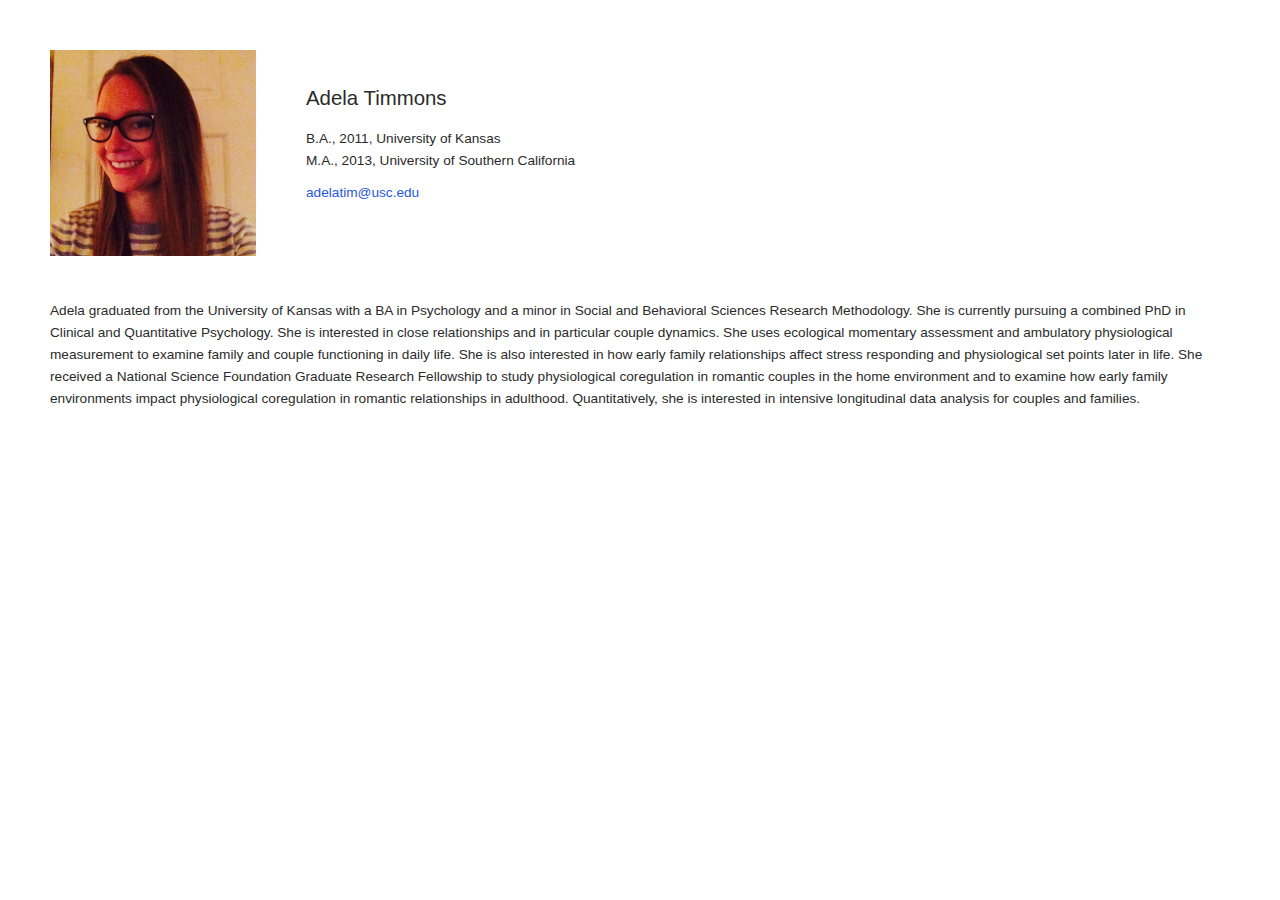
<file: adela-timmons.html>
<!DOCTYPE html>
<html lang="en">
	<head>
		<meta charset="utf-8">
		<meta http-equiv="X-UA-Compatible" content="IE=edge">
		<meta name="viewport" content="width=device-width, initial-scale=1">
		<title>Adela Timmons</title>
		<link href='http://fonts.googleapis.com/css?family=Varela+Round' rel='stylesheet' type='text/css'>
		<link href="css/bootstrap.min.css" rel="stylesheet">
		<link href="http://netdna.bootstrapcdn.com/font-awesome/4.2.0/css/font-awesome.min.css" rel="stylesheet">
		<link href="css/flexslider.css" rel="stylesheet" >
		<link href="css/people-styles.css" rel="stylesheet">
		<link href="css/queries.css" rel="stylesheet">
		<link href="css/animate.css" rel="stylesheet">
		<link href='research-applications.html' rel='stylesheet' type='text/css'>
		<link href='computer-code-and-software.html' rel='stylesheet' type='text/css'>
		<link href='statistical-methodology.html' rel='stylesheet' type='text/css'>
		<link rel=icon href=/favicon.png>
	</head>
	<body>
	  <div class="article cf">
			<div class="article-img block">
			<img src="img/addie.png" alt=""/><br>
		    </div>		
		  <div class="article-has-img">
					<br><h2 class="article-title">Adela Timmons</h2>
					<div class="html-content">
					<p>B.A., 2011, University of Kansas<br />M.A., 2013, University of Southern California</p>
					<p><a href="mailto:adelatim@usc.edu" target="_blank">adelatim@usc.edu</a></p><br>

					<p><br><br><br>Adela graduated from the University of Kansas with a BA in Psychology and a minor in Social and Behavioral Sciences 
					Research Methodology. She is currently pursuing a combined PhD in Clinical and Quantitative Psychology. She is interested in 
					close relationships and in particular couple dynamics. She uses ecological momentary assessment and ambulatory physiological 
					measurement to examine family and couple functioning in daily life. She is also interested in how early family relationships 
					affect stress responding and physiological set points later in life. She received a National Science Foundation Graduate 
					Research Fellowship to study physiological coregulation in romantic couples in the home environment and to examine how early 
					family environments impact physiological coregulation in romantic relationships in adulthood. Quantitatively, she is 
					interested in intensive longitudinal data analysis for couples and families.</p>
					</div>
		  </div>
	  </div>
	</body>
</html>
</file>
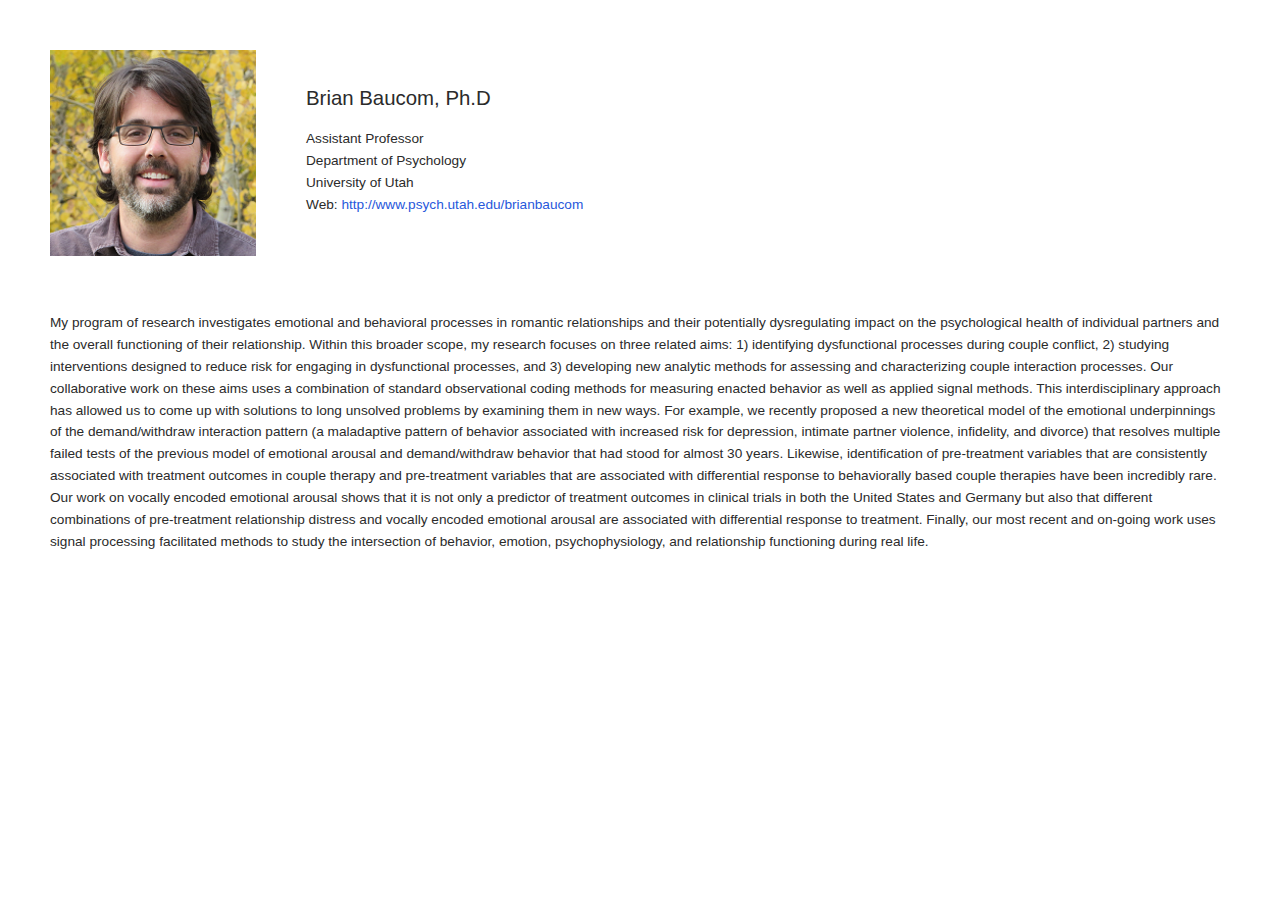
<file: brian-baucom.html>
<!DOCTYPE html>
<html lang="en">
	<head>
		<meta charset="utf-8">
		<meta http-equiv="X-UA-Compatible" content="IE=edge">
		<meta name="viewport" content="width=device-width, initial-scale=1">
		<title>Brian Baucom</title>
		<link href='http://fonts.googleapis.com/css?family=Varela+Round' rel='stylesheet' type='text/css'>
		<link href="css/bootstrap.min.css" rel="stylesheet">
		<link href="http://netdna.bootstrapcdn.com/font-awesome/4.2.0/css/font-awesome.min.css" rel="stylesheet">
		<link href="css/flexslider.css" rel="stylesheet" >
		<link href="css/people-styles.css" rel="stylesheet">
		<link href="css/queries.css" rel="stylesheet">
		<link href="css/animate.css" rel="stylesheet">
		<link href='research-applications.html' rel='stylesheet' type='text/css'>
		<link href='computer-code-and-software.html' rel='stylesheet' type='text/css'>
		<link href='statistical-methodology.html' rel='stylesheet' type='text/css'>
		<link rel=icon href=/favicon.png>
	</head>
	<body>
	  <div class="article cf">
			<div class="article-img block">
			<img src="img/brian-baucom.png" alt=""/><br>
		</div>		
		<div class="article-has-img">
				    <br><h2 class="article-title">Brian Baucom, Ph.D</h2>
					<div class="html-content">
					<p>Assistant Professor<br />
					Department of Psychology<br />
					University of Utah<br />
					Web: <a href="http://www.psych.utah.edu/brianbaucom" target="_blank">http://www.psych.utah.edu/brianbaucom</a></p><br>

					<p><br><br><br>My program of research investigates emotional and behavioral processes in romantic relationships and their 
					potentially dysregulating impact on the psychological health of individual partners and the overall functioning of their 
					relationship. Within this broader scope, my research focuses on three related aims: 1) identifying dysfunctional 
					processes during couple conflict, 2) studying interventions designed to reduce risk for engaging in dysfunctional 
					processes, and 3) developing new analytic methods for assessing and characterizing couple interaction processes.  Our 
					collaborative work on these aims uses a combination of standard observational coding methods for measuring enacted 
					behavior as well as applied signal methods. This interdisciplinary approach has allowed us to come up with solutions to 
					long unsolved problems by examining them in new ways. For example, we recently proposed a new theoretical model of the 
					emotional underpinnings of the demand/withdraw interaction pattern (a maladaptive pattern of behavior associated with 
					increased risk for depression, intimate partner violence, infidelity, and divorce) that resolves multiple failed tests 
					of the previous model of emotional arousal and demand/withdraw behavior that had stood for almost 30 years. Likewise, 
					identification of pre-treatment variables that are consistently associated with treatment outcomes in couple therapy and 
					pre-treatment variables that are associated with differential response to behaviorally based couple therapies have been 
					incredibly rare. Our work on vocally encoded emotional arousal shows that it is not only a predictor of treatment 
					outcomes in clinical trials in both the United States and Germany but also that different combinations of pre-treatment 
					relationship distress and vocally encoded emotional arousal are associated with differential response to treatment. 
					Finally, our most recent and on-going work uses signal processing facilitated methods to study the intersection of 
					behavior, emotion, psychophysiology, and relationship functioning during real life.<br><br>
					
					<br><br>
					
					</p>
				</div>		
		</div>
	  </div>
	</body>
</html>
</file>
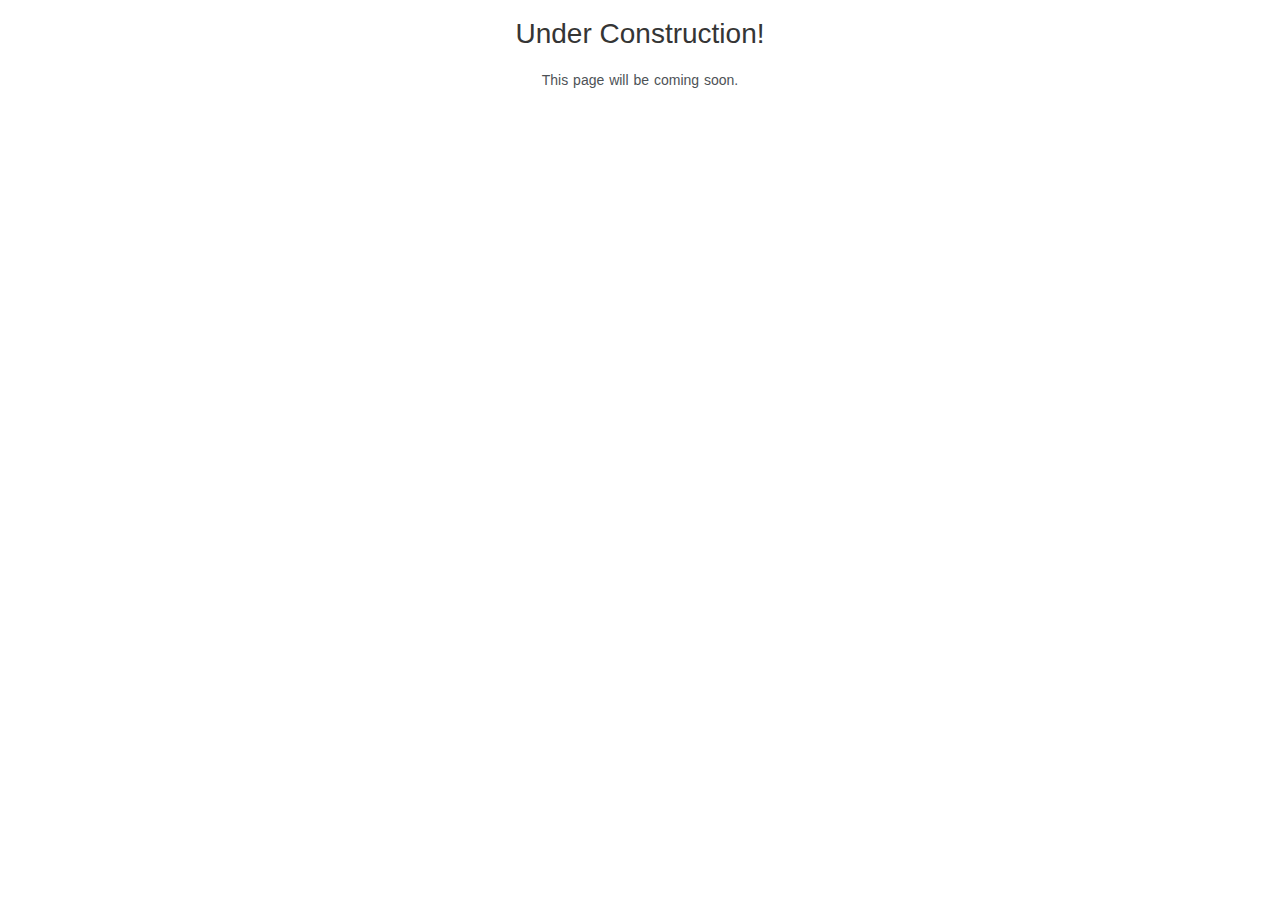
<file: computer-code-and-software.html>
<!DOCTYPE html>
<html lang="en">
	<head>
		<meta charset="utf-8">
		<meta http-equiv="X-UA-Compatible" content="IE=edge">
		<meta name="viewport" content="width=device-width, initial-scale=1">
		<title>Computer Code and Software</title>
		<link href='http://fonts.googleapis.com/css?family=Varela+Round' rel='stylesheet' type='text/css'>
		<link href="css/bootstrap.min.css" rel="stylesheet">
		<link href="http://netdna.bootstrapcdn.com/font-awesome/4.2.0/css/font-awesome.min.css" rel="stylesheet">
		<link href="css/flexslider.css" rel="stylesheet" >
		<link href="css/styles.css" rel="stylesheet">
		<link href="css/queries.css" rel="stylesheet">
		<link href="css/animate.css" rel="stylesheet">
		<link href='research-applications.html' rel='stylesheet' type='text/css'>
		<link href='computer-code-and-software.html' rel='stylesheet' type='text/css'>
		<link href='statistical-methodology.html' rel='stylesheet' type='text/css'>
		<link rel=icon href=/favicon.png>
	</head>
	<body>
		<center><h1>Under Construction!</h1>
			<p>This page will be coming soon.</p>
	</body>
</html>
</file>
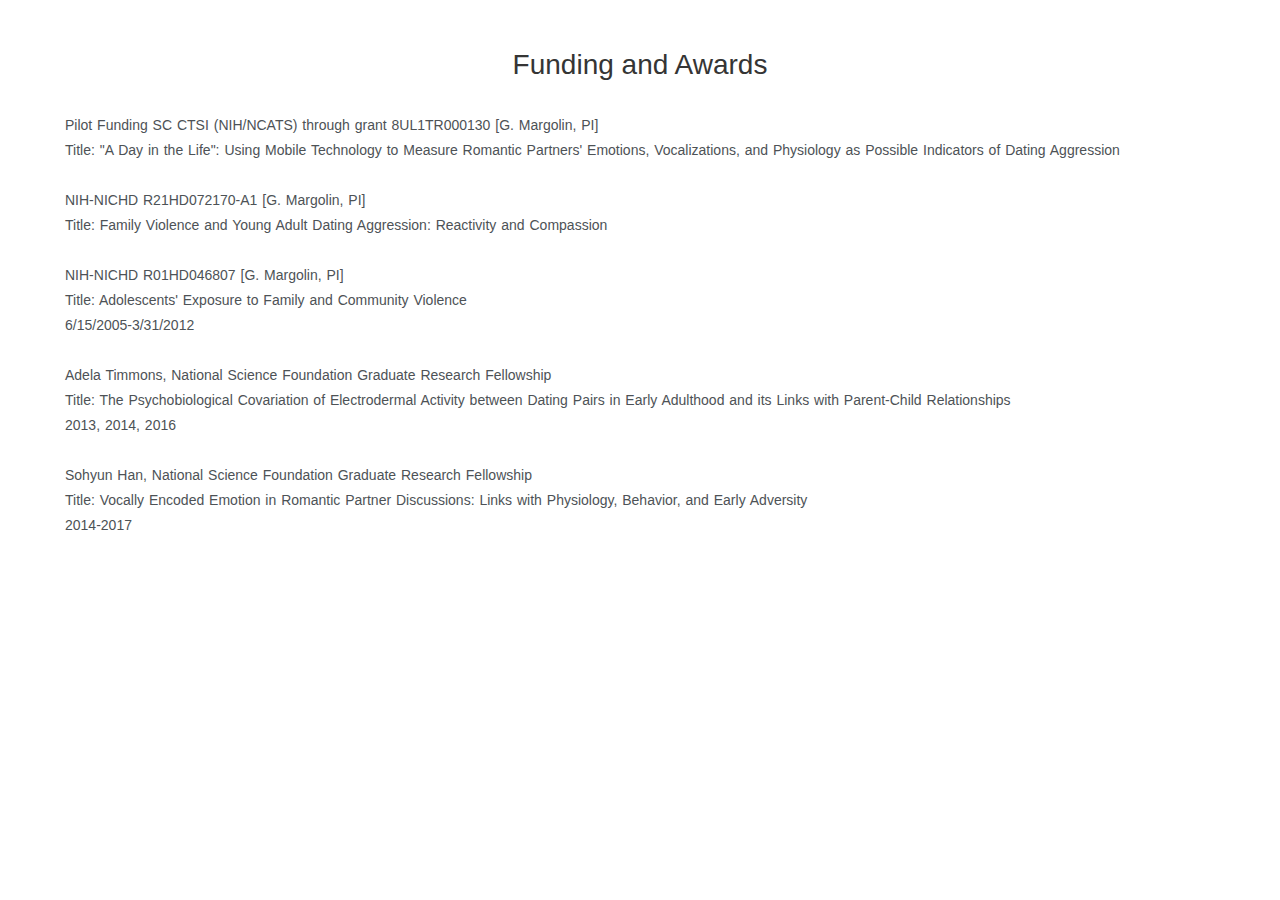
<file: funding.html>
<!DOCTYPE html>
<html lang="en">
	<head>
		<meta charset="utf-8">
		<meta http-equiv="X-UA-Compatible" content="IE=edge">
		<meta name="viewport" content="width=device-width, initial-scale=1">
		<title>Funding and Awards</title>
		<link href='http://fonts.googleapis.com/css?family=Varela+Round' rel='stylesheet' type='text/css'>
		<link href="css/bootstrap.min.css" rel="stylesheet">
		<link href="http://netdna.bootstrapcdn.com/font-awesome/4.2.0/css/font-awesome.min.css" rel="stylesheet">
		<link href="css/flexslider.css" rel="stylesheet" >
		<link href="css/styles.css" rel="stylesheet">
		<link href="css/queries.css" rel="stylesheet">
		<link href="css/animate.css" rel="stylesheet">
		<link href='research-applications.html' rel='stylesheet' type='text/css'>
		<link href='computer-code-and-software.html' rel='stylesheet' type='text/css'>
		<link href='statistical-methodology.html' rel='stylesheet' type='text/css'>
		<link rel=icon href=/favicon.png>
	</head>
	<body>
		<center><h1><br>Funding and Awards</h1></center>
		  <div class="col-md-12">
		    <p style="margin-left: 50px;">Pilot Funding SC CTSI (NIH/NCATS) through grant 8UL1TR000130 [G. Margolin, PI]<br>Title: "A Day in the Life": Using Mobile 
			Technology to Measure Romantic Partners' Emotions, Vocalizations, and Physiology as Possible Indicators of Dating Aggression
			<br><br>
			
			NIH-NICHD R21HD072170-A1 [G. Margolin, PI]<br>
			Title: Family Violence and Young Adult Dating Aggression: Reactivity and Compassion<br><br>
			
			NIH-NICHD R01HD046807 [G. Margolin, PI]<br>Title: Adolescents' Exposure to Family and Community Violence<br>6/15/2005-3/31/2012
			<br><br>
				
			Adela Timmons, National Science Foundation Graduate Research Fellowship<br>Title: The Psychobiological Covariation of 
			Electrodermal Activity between Dating Pairs in Early Adulthood and its Links with Parent-Child Relationships<br>
			2013, 2014, 2016<br><br>
			
			Sohyun Han, National Science Foundation Graduate Research Fellowship<br>Title: Vocally Encoded Emotion in Romantic 
			Partner Discussions: Links with Physiology, Behavior, and Early Adversity<br>2014-2017</p>
		  </div>
	</body>
</html>
</file>
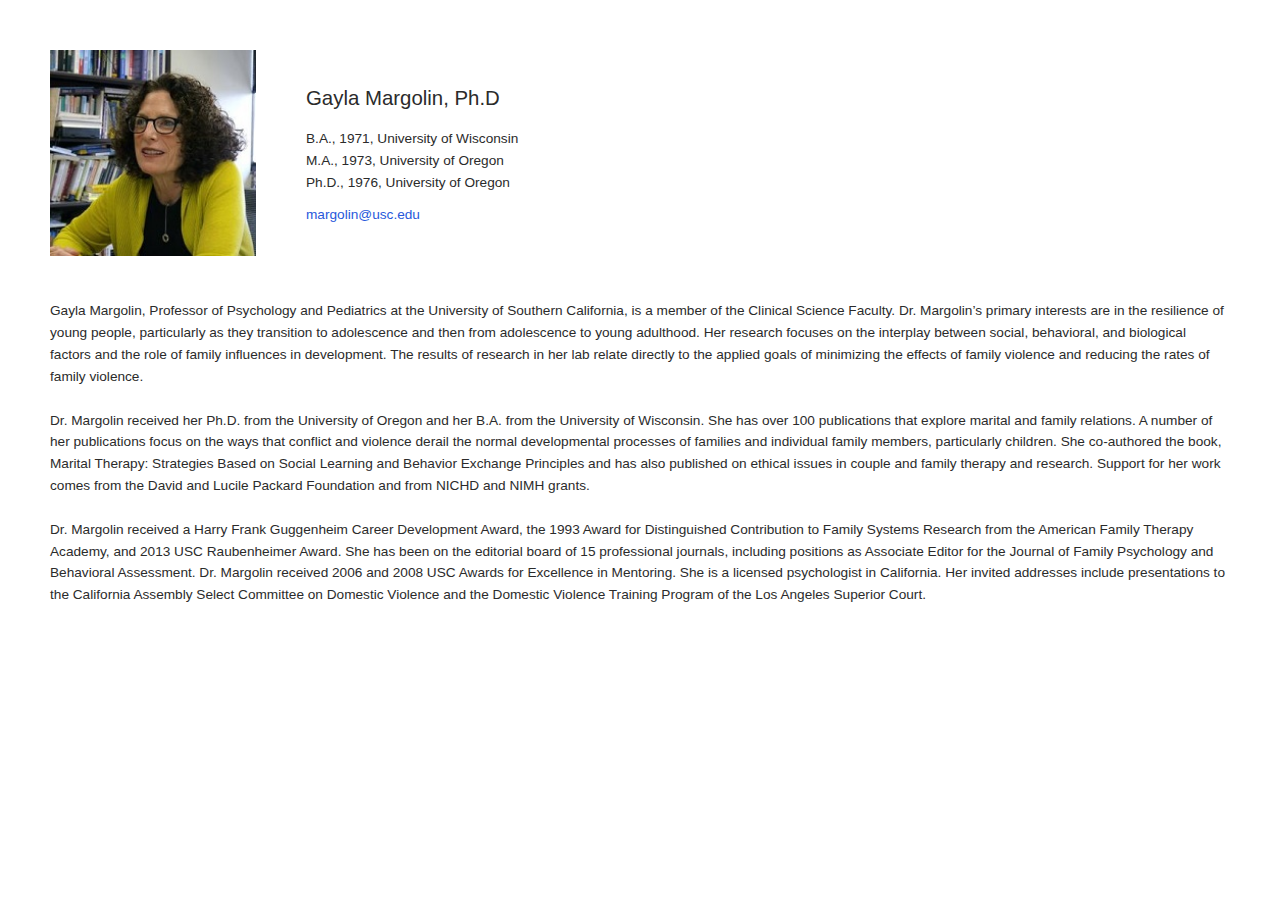
<file: gayla-margolin.html>
<!DOCTYPE html>
<html lang="en">
	<head>
		<meta charset="utf-8">
		<meta http-equiv="X-UA-Compatible" content="IE=edge">
		<meta name="viewport" content="width=device-width, initial-scale=1">
		<title>Gayla Margolin</title>
		<link href='http://fonts.googleapis.com/css?family=Varela+Round' rel='stylesheet' type='text/css'>
		<link href="css/bootstrap.min.css" rel="stylesheet">
		<link href="http://netdna.bootstrapcdn.com/font-awesome/4.2.0/css/font-awesome.min.css" rel="stylesheet">
		<link href="css/flexslider.css" rel="stylesheet" >
		<link href="css/people-styles.css" rel="stylesheet">
		<link href="css/queries.css" rel="stylesheet">
		<link href="css/animate.css" rel="stylesheet">
		<link href='research-applications.html' rel='stylesheet' type='text/css'>
		<link href='computer-code-and-software.html' rel='stylesheet' type='text/css'>
		<link href='statistical-methodology.html' rel='stylesheet' type='text/css'>
		<link rel=icon href=/favicon.png>
	</head>
	<body>
	  <div class="article cf">
			<div class="article-img block">
			<img src="img/gayla-margolin.jpg" alt=""/><br>
		</div>		
		<div class="article-has-img">
				    <br><h2 class="article-title">Gayla Margolin, Ph.D</h2>
					<div class="html-content">
					<p>B.A., 1971, University of Wisconsin<br />M.A., 1973, University of Oregon<br />Ph.D., 1976, University of Oregon</p>
					<p><a href="mailto:margolin@usc.edu" target="_blank">margolin@usc.edu</a></p><br>

					<p><br><br>Gayla Margolin, Professor of Psychology and Pediatrics at the 
					University of Southern California, is a member of the Clinical Science Faculty. Dr. Margolin’s primary interests are in 
					the resilience of young people, particularly as they transition to adolescence and then from adolescence to young 
					adulthood.  Her research focuses on the interplay between social, behavioral, and biological factors and the role of 
					family influences in development.  The results of research in her lab relate directly to the applied goals of minimizing 
					the effects of family violence and reducing the rates of family violence.<br><br>
					
					Dr. Margolin received her Ph.D. from the University of Oregon and her B.A. from the University of Wisconsin. She has 
					over 100 publications that explore marital and family relations. A number of her publications focus on the ways that 
					conflict and violence derail the normal developmental processes of families and individual family members, particularly 
					children. She co-authored the book, Marital Therapy: Strategies Based on Social Learning and Behavior Exchange Principles
					and has also published on ethical issues in couple and family therapy and research. Support for her work comes from the 
					David and Lucile Packard Foundation and from NICHD and NIMH grants.<br><br>
					
					Dr. Margolin received a Harry Frank Guggenheim Career Development Award, the 1993 Award for Distinguished Contribution to
					Family Systems Research from the American Family Therapy Academy, and 2013 USC Raubenheimer Award. She has been on the 
					editorial board of 15 professional journals, including positions as Associate Editor for the Journal of Family Psychology
					and Behavioral Assessment.  Dr. Margolin received 2006 and 2008 USC Awards for Excellence in Mentoring. She is a 
					licensed psychologist in California. Her invited addresses include presentations to the California Assembly Select 
					Committee on Domestic Violence and the Domestic Violence Training Program of the Los Angeles Superior Court.</p>
				</div>		
		</div>
	  </div>
	</body>
</html>
</file>
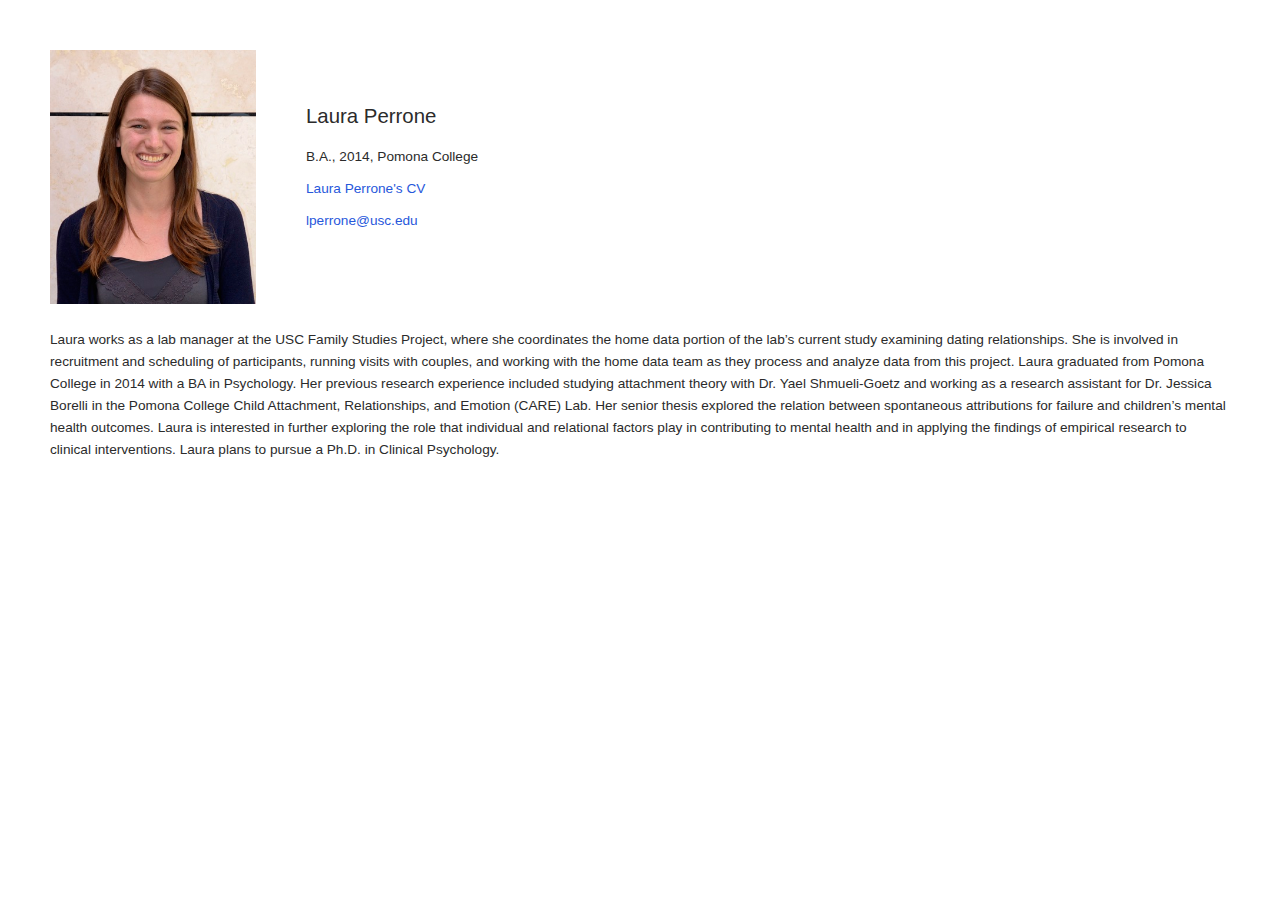
<file: laura-perrone.html>
<!DOCTYPE html>
<html lang="en">
	<head>
		<meta charset="utf-8">
		<meta http-equiv="X-UA-Compatible" content="IE=edge">
		<meta name="viewport" content="width=device-width, initial-scale=1">
		<title>Laura Perrone</title>
		<link href='http://fonts.googleapis.com/css?family=Varela+Round' rel='stylesheet' type='text/css'>
		<link href="css/bootstrap.min.css" rel="stylesheet">
		<link href="http://netdna.bootstrapcdn.com/font-awesome/4.2.0/css/font-awesome.min.css" rel="stylesheet">
		<link href="css/flexslider.css" rel="stylesheet" >
		<link href="css/people-styles.css" rel="stylesheet">
		<link href="css/queries.css" rel="stylesheet">
		<link href="css/animate.css" rel="stylesheet">
		<link href='research-applications.html' rel='stylesheet' type='text/css'>
		<link href='computer-code-and-software.html' rel='stylesheet' type='text/css'>
		<link href='statistical-methodology.html' rel='stylesheet' type='text/css'>
		<link rel=icon href=/favicon.png>
	</head>
	<body>
	  <div class="article cf">
			<div class="article-img block">
			<img src="img/laura.jpg" alt=""/>
		</div>		
		<div class="article-has-img">
			<br><br><h2 class="article-title">Laura Perrone</h2>
				<div class="html-content">
					<p>B.A., 2014, Pomona College</p>
					<p><a href="assets/laura-cv.pdf" title="Laura Perrone's CV" alt="Laura CV">Laura Perrone's CV</p>
					<p><a href="mailto:lperrone@usc.edu" target="_blank">lperrone@usc.edu</a></p>
					
					<p><br><br><br><br>Laura works as a lab manager at the USC Family Studies Project, where 
					she coordinates the home data portion of the lab’s current study examining dating relationships. She is involved in 
					recruitment and scheduling of participants, running visits with couples, and working with the home data team as they 
					process and analyze data from this project. Laura graduated from Pomona College in 2014 with a BA in Psychology. Her 
					previous research experience included studying attachment theory with Dr. Yael Shmueli-Goetz and working as a research 
					assistant for Dr. Jessica Borelli in the Pomona College Child Attachment, Relationships, and Emotion (CARE) Lab. Her 
					senior thesis explored the relation between spontaneous attributions for failure and children’s mental health outcomes.  
					Laura is interested in further exploring the role that individual and relational factors play in contributing to mental 
					health and in applying the findings of empirical research to clinical interventions. Laura plans to pursue a Ph.D. in 
					Clinical Psychology.&nbsp;</p>
					<p>&nbsp;</p>
				</div>		
		</div>
	  </div>
	</body>
</html>
</file>
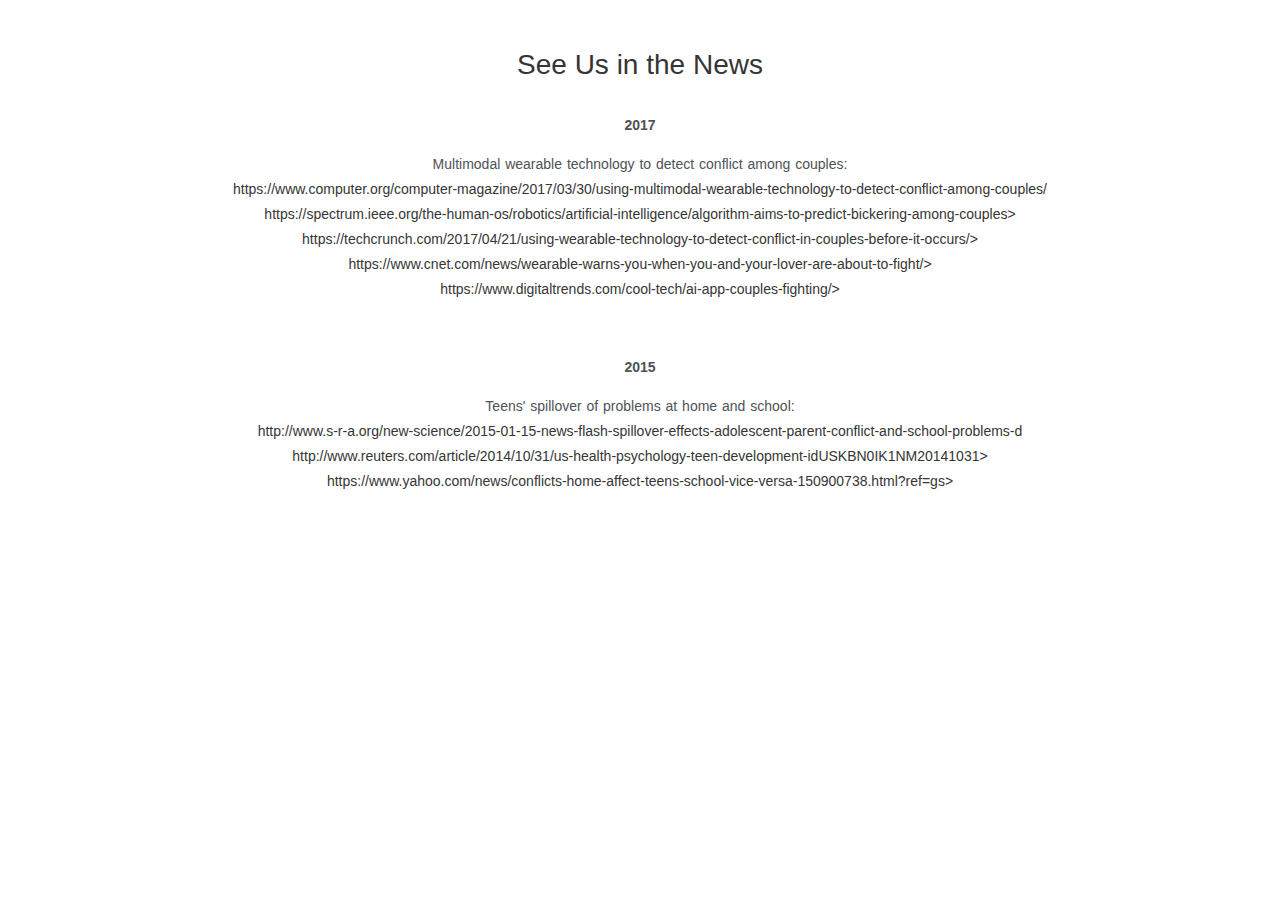
<file: news.html>
<!DOCTYPE html>
<html lang="en">
	<head>
		<meta charset="utf-8">
		<meta http-equiv="X-UA-Compatible" content="IE=edge">
		<meta name="viewport" content="width=device-width, initial-scale=1">
		<title>See Us in the News</title>
		<link href='http://fonts.googleapis.com/css?family=Varela+Round' rel='stylesheet' type='text/css'>
		<link href="css/bootstrap.min.css" rel="stylesheet">
		<link href="http://netdna.bootstrapcdn.com/font-awesome/4.2.0/css/font-awesome.min.css" rel="stylesheet">
		<link href="css/flexslider.css" rel="stylesheet" >
		<link href="css/styles.css" rel="stylesheet">
		<link href="css/queries.css" rel="stylesheet">
		<link href="css/animate.css" rel="stylesheet">
		<link href='research-applications.html' rel='stylesheet' type='text/css'>
		<link href='computer-code-and-software.html' rel='stylesheet' type='text/css'>
		<link href='statistical-methodology.html' rel='stylesheet' type='text/css'>
		<link rel=icon href=/favicon.png>
	</head>
	<body>
		<center><h1><br>See Us in the News</h1></center>
		  <div class="col-md-12">
		    <p style="text-align: center;"><b>2017</b><br>
		    <p style="text-align: center;">Multimodal wearable technology to detect conflict among couples:<br>
			<a href="https://www.computer.org/computer-magazine/2017/03/30/using-multimodal-wearable-technology-to-detect-conflict-among-couples/">https://www.computer.org/computer-magazine/2017/03/30/using-multimodal-wearable-technology-to-detect-conflict-among-couples/</a><br>
			<a href="https://spectrum.ieee.org/the-human-os/robotics/artificial-intelligence/algorithm-aims-to-predict-bickering-among-couples">https://spectrum.ieee.org/the-human-os/robotics/artificial-intelligence/algorithm-aims-to-predict-bickering-among-couples></a><br>
			<a href="https://techcrunch.com/2017/04/21/using-wearable-technology-to-detect-conflict-in-couples-before-it-occurs/">https://techcrunch.com/2017/04/21/using-wearable-technology-to-detect-conflict-in-couples-before-it-occurs/></a><br>
			<a href="https://www.cnet.com/news/wearable-warns-you-when-you-and-your-lover-are-about-to-fight/">https://www.cnet.com/news/wearable-warns-you-when-you-and-your-lover-are-about-to-fight/></a><br>
			<a href="https://www.digitaltrends.com/cool-tech/ai-app-couples-fighting/">https://www.digitaltrends.com/cool-tech/ai-app-couples-fighting/></a><br><br></p>
		  </div>
		  <div class="col-md-12">
		    <p style="text-align: center;"><b>2015</b><br>
		    <p style="text-align: center;">Teens' spillover of problems at home and school:<br>
			<a href="http://www.s-r-a.org/new-science/2015-01-15-news-flash-spillover-effects-adolescent-parent-conflict-and-school-problems-d">http://www.s-r-a.org/new-science/2015-01-15-news-flash-spillover-effects-adolescent-parent-conflict-and-school-problems-d</a><br>
			<a href="http://www.reuters.com/article/2014/10/31/us-health-psychology-teen-development-idUSKBN0IK1NM20141031">http://www.reuters.com/article/2014/10/31/us-health-psychology-teen-development-idUSKBN0IK1NM20141031></a><br>
			<a href="https://www.yahoo.com/news/conflicts-home-affect-teens-school-vice-versa-150900738.html?ref=gs">https://www.yahoo.com/news/conflicts-home-affect-teens-school-vice-versa-150900738.html?ref=gs></a><br><br></p>
		  </div>
	</body>
</html>
</file>
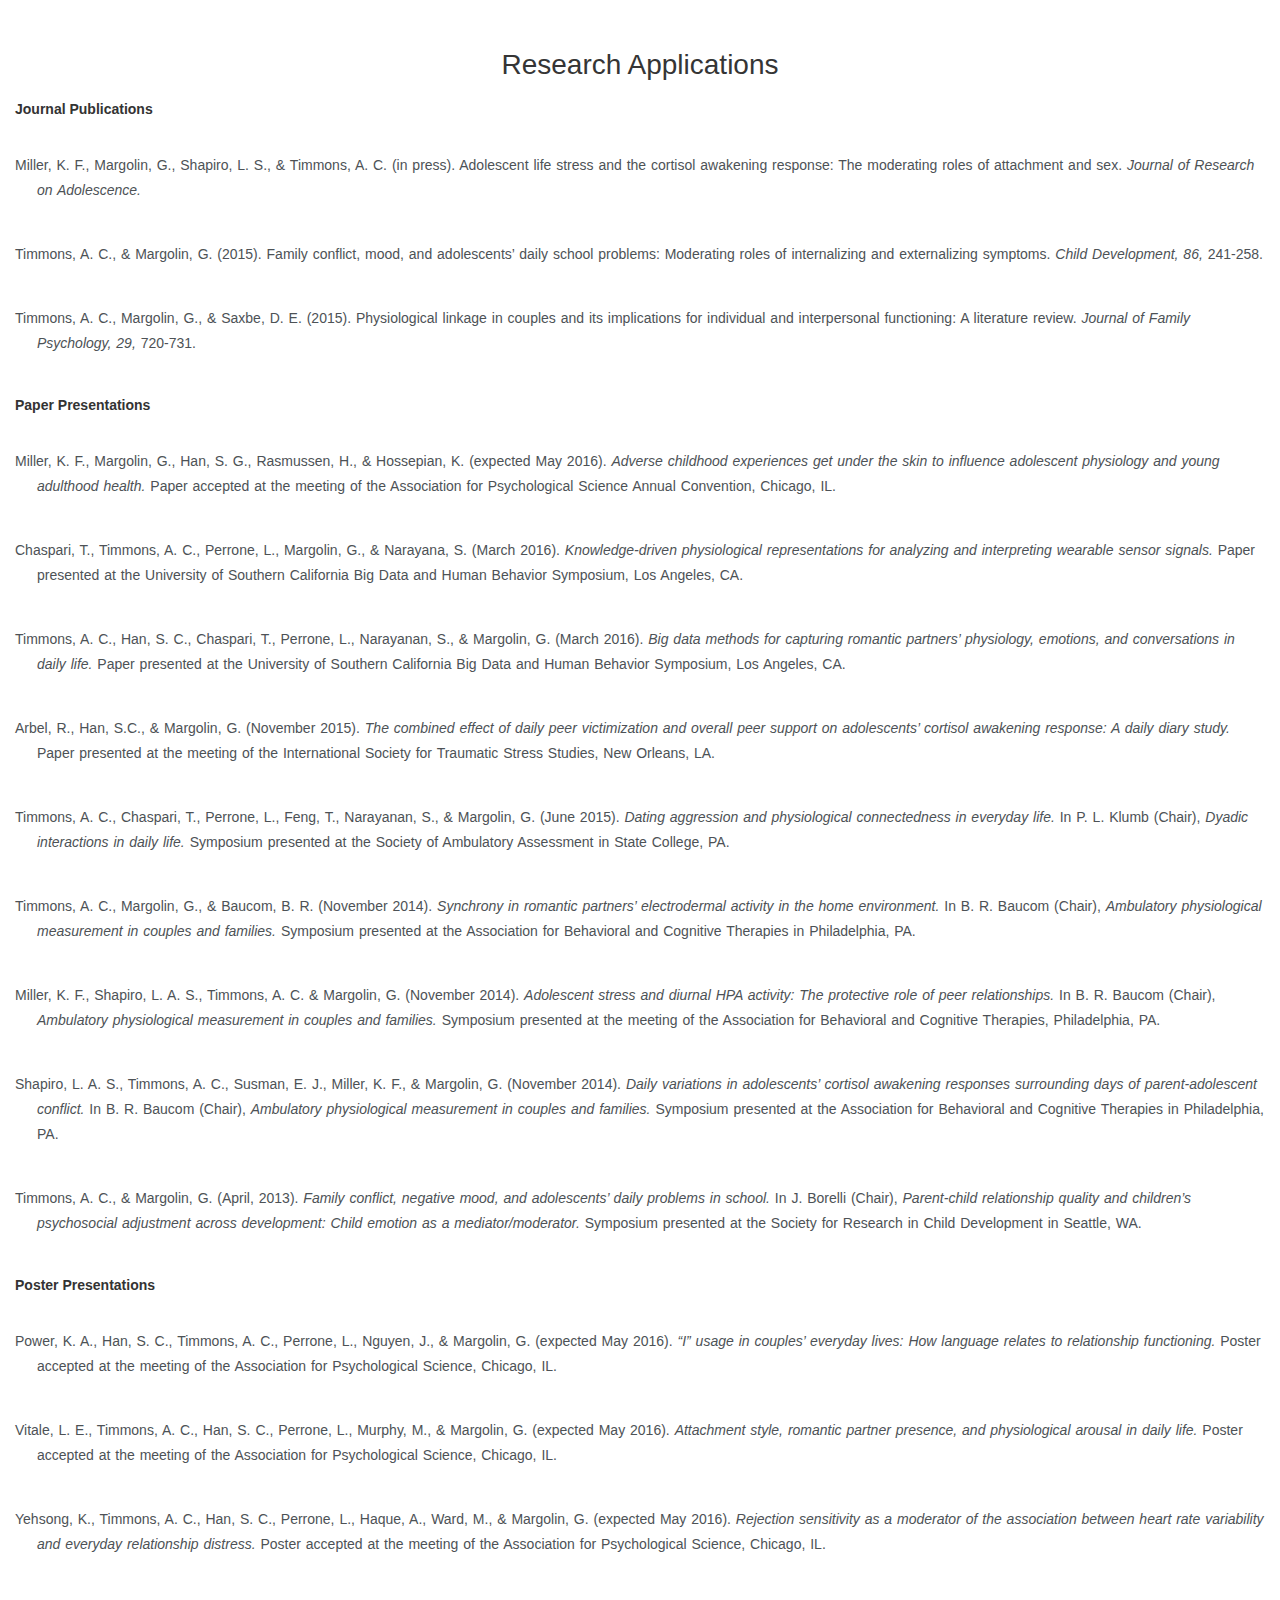
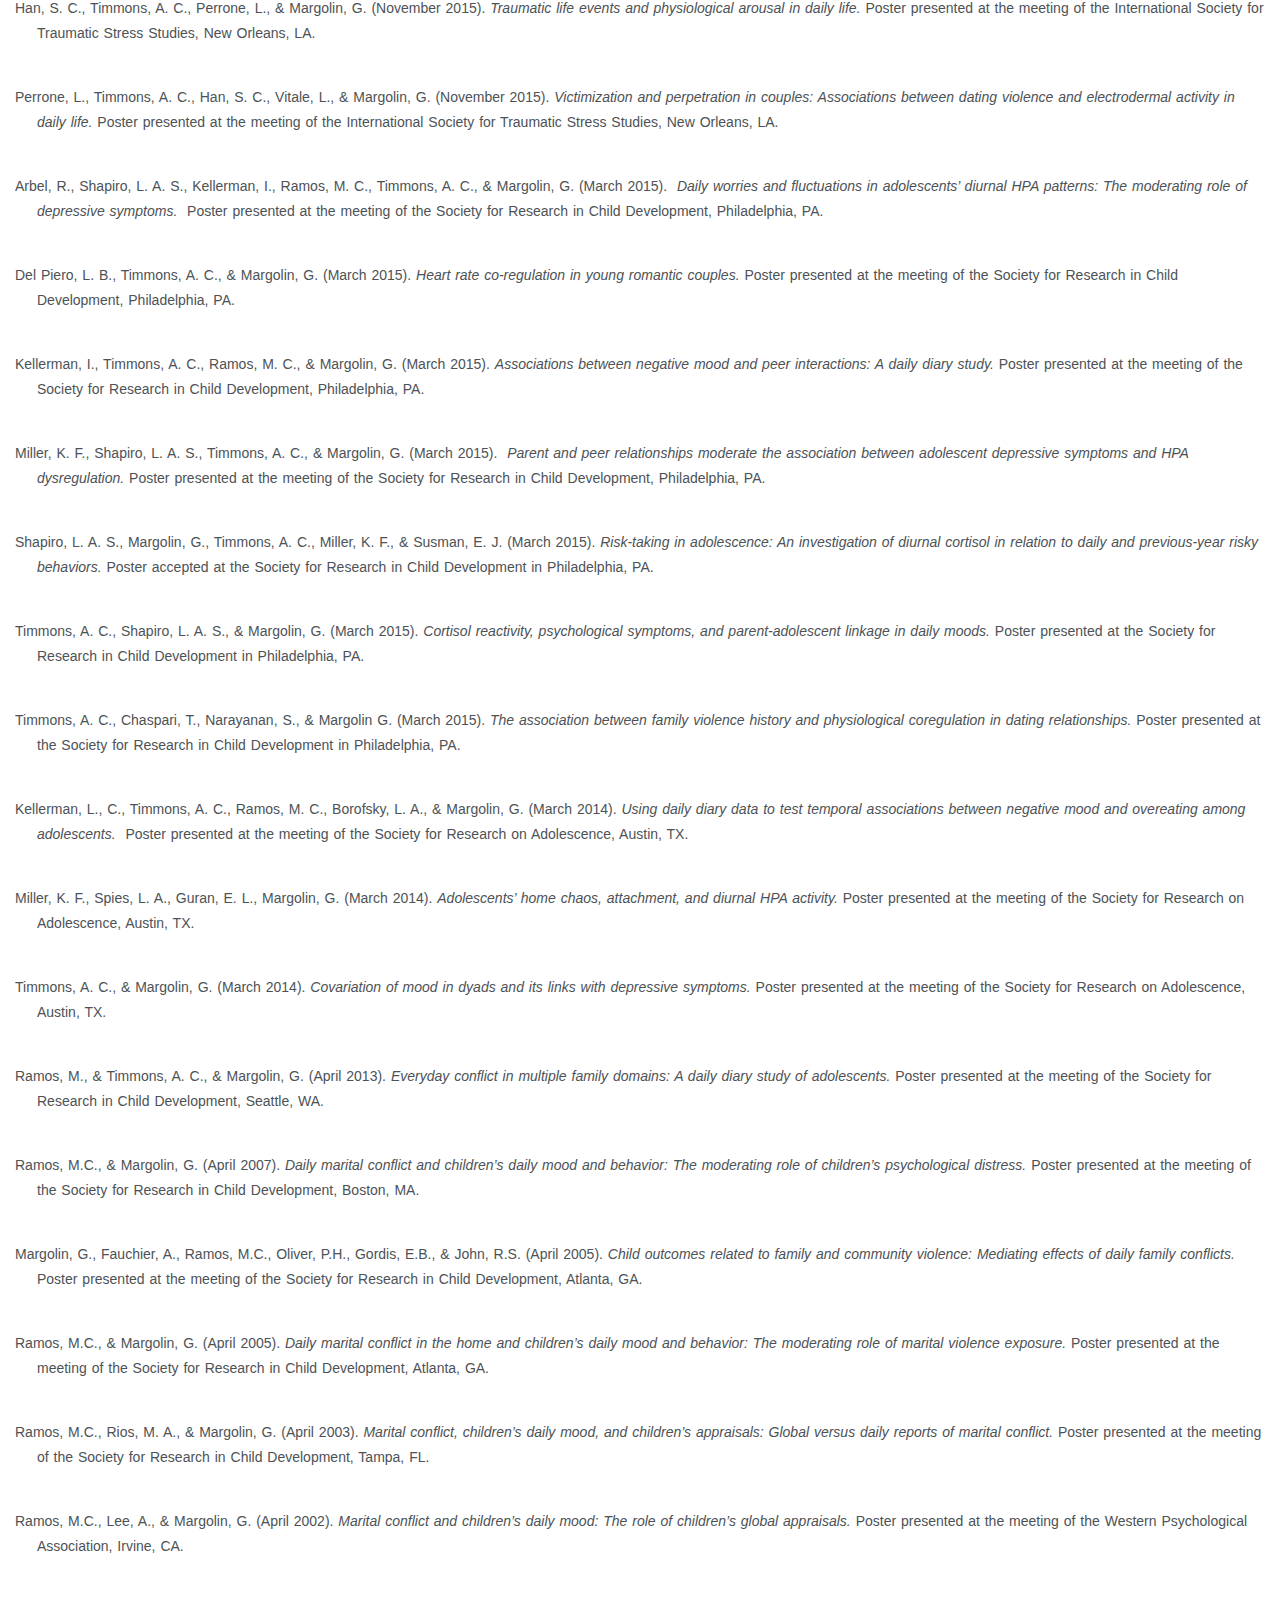
<file: research-applications.html>
<!DOCTYPE html>
<html lang="en">
	<head>
		<meta charset="utf-8">
		<meta http-equiv="X-UA-Compatible" content="IE=edge">
		<meta name="viewport" content="width=device-width, initial-scale=1">
		<title>Research Applications</title>
		<link href='http://fonts.googleapis.com/css?family=Varela+Round' rel='stylesheet' type='text/css'>
		<link href="css/bootstrap.min.css" rel="stylesheet">
		<link href="http://netdna.bootstrapcdn.com/font-awesome/4.2.0/css/font-awesome.min.css" rel="stylesheet">
		<link href="css/flexslider.css" rel="stylesheet">
		<link href="css/styles.css" rel="stylesheet">
		<link href="css/queries.css" rel="stylesheet">
		<link href="css/animate.css" rel="stylesheet">
		<link href='research-applications.html' rel='stylesheet' type='text/css'>
		<link href='computer-code-and-software.html' rel='stylesheet' type='text/css'>
		<link href='statistical-methodology.html' rel='stylesheet' type='text/css'>
		<link rel=icon href=/favicon.png>
	</head>
	<body>
		<center><h1><br>Research Applications</h1></center>
		 <div class="col-md-12"> 
			
			<strong>Journal Publications</strong><br><br>
			
			<p class="hangingindent">Miller, K. F., Margolin, G., Shapiro, L. S., & Timmons, A. C. (in press). Adolescent life stress 
			and the cortisol awakening response: The moderating roles of attachment and sex.  <em>Journal of Research on Adolescence.</em><br><br></p>
			
			<p class="hangingindent">Timmons, A. C., & Margolin, G. (2015). Family conflict, mood, and adolescents’ daily
			school problems: Moderating roles of internalizing and externalizing symptoms.  <em>Child Development, 86,</em> 241-258.<br><br></p>
			
			<p class="hangingindent">Timmons, A. C., Margolin, G., & Saxbe, D. E. (2015). Physiological linkage in couples and 
			its implications for individual and interpersonal functioning: A literature review.  <em>Journal of Family Psychology, 29,</em> 720-731.<br><br></p>

			<strong>Paper Presentations</strong><br><br>
			
			<p class="hangingindent">Miller, K. F., Margolin, G., Han, S. G., Rasmussen, H., & Hossepian, K. (expected May 2016).
			<em>Adverse childhood experiences get under the skin to influence adolescent physiology and young adulthood health.</em>  
			Paper accepted at the meeting of the Association for Psychological Science Annual Convention, Chicago, IL. <br><br></p>
			
			<p class="hangingindent">Chaspari, T., Timmons, A. C., Perrone, L., Margolin, G., & Narayana, S. (March 2016).
			<em>Knowledge-driven physiological representations for analyzing and interpreting wearable sensor signals.</em>  
			Paper presented at the University of Southern California Big Data and Human Behavior Symposium, Los Angeles, CA.<br><br></p>
			
			<p class="hangingindent">Timmons, A. C., Han, S. C., Chaspari, T., Perrone, L., Narayanan, S., & Margolin, G. (March 2016).
			<em>Big data methods for capturing romantic partners’ physiology, emotions, and conversations in daily life.</em>  
			Paper presented at the University of Southern California Big Data and Human Behavior Symposium, Los Angeles, CA.<br><br></p>
			
			<p class="hangingindent">Arbel, R., Han, S.C., & Margolin, G. (November 2015).
			<em>The combined effect of daily peer victimization and overall peer support on adolescents’ cortisol awakening response: A daily diary study.</em>  
			Paper presented at the meeting of the International Society for Traumatic Stress Studies, New Orleans, LA.<br><br></p>
			
			<p class="hangingindent">Timmons, A. C., Chaspari, T., Perrone, L., Feng, T., Narayanan, S., & Margolin, G. (June 2015).
			<em>Dating aggression and physiological connectedness in everyday life.</em>  In P. L. Klumb (Chair), <em>Dyadic interactions in 
			daily life.</em>  Symposium presented at the Society of Ambulatory Assessment in State College, PA. <br><br></p>

			<p class="hangingindent">Timmons, A. C., Margolin, G., & Baucom, B. R. (November 2014). <em>Synchrony in romantic 
			partners’ electrodermal activity in the home environment.</em> In B. R. Baucom (Chair), 
			<em>Ambulatory physiological measurement in couples and families.</em> Symposium presented at 
			the Association for Behavioral and Cognitive Therapies in Philadelphia, PA.<br><br></p>
			
			<p class="hangingindent">Miller, K. F., Shapiro, L. A. S., Timmons, A. C. & Margolin, G. (November 2014). <em>Adolescent 
			stress and diurnal HPA activity: The protective role of peer relationships.</em> In B. R. Baucom (Chair), 
			<em>Ambulatory physiological measurement in couples and families.</em> Symposium presented at the meeting of the Association 
			for Behavioral and Cognitive Therapies, Philadelphia, PA.<br><br></p>

			<p class="hangingindent">Shapiro, L. A. S., Timmons, A. C., Susman, E. J., Miller, K. F., & Margolin, G. (November 
			2014). <em>Daily variations in adolescents’ cortisol awakening responses surrounding days 
			of parent-adolescent conflict.</em> In B. R. Baucom (Chair), <em>Ambulatory physiological 
			measurement in couples and families.</em> Symposium presented at the Association for 
			Behavioral and Cognitive Therapies in Philadelphia, PA.<br><br></p>

			<p class="hangingindent">Timmons, A. C., & Margolin, G. (April, 2013). <em>Family conflict, negative mood, and 
			adolescents’ daily problems in school.</em> In J. Borelli (Chair), <em>Parent-child relationship 
			quality and children’s psychosocial adjustment across development: Child emotion as a 
			mediator/moderator.</em> Symposium presented at the Society for Research in Child 
			Development in Seattle, WA.<br><br></p>

			<strong>Poster Presentations</strong><br><br>
			
			<p class="hangingindent">Power, K. A., Han, S. C., Timmons, A. C., Perrone, L., Nguyen, J., & Margolin, G. (expected May 2016). 
			<em>“I” usage in couples’ everyday lives: How language relates to relationship functioning.</em> Poster accepted at the meeting of the 
			Association for Psychological Science, Chicago, IL.<br><br></p>
			
			<p class="hangingindent">Vitale, L. E., Timmons, A. C., Han, S. C., Perrone, L., Murphy, M., & Margolin, G. (expected May 2016). 
			<em>Attachment style, romantic partner presence, and physiological arousal in daily life.</em> Poster accepted at the meeting of the 
			Association for Psychological Science, Chicago, IL.<br><br></p>
			
			<p class="hangingindent">Yehsong, K., Timmons, A. C., Han, S. C., Perrone, L., Haque, A., Ward, M., & Margolin, G. (expected May 
			2016). <em>Rejection sensitivity as a moderator of the association between heart rate variability and everyday relationship 
			distress.</em> Poster accepted at the meeting of the Association for Psychological Science, Chicago, IL.<br><br></p>
			
			<p class="hangingindent">Han, S. C., Timmons, A. C., Perrone, L., & Margolin, G. (November 2015). <em>Traumatic life events and 
			physiological arousal in daily life.</em> Poster presented at the meeting of the International Society for Traumatic Stress 
			Studies, New Orleans, LA.<br><br></p>
			
			<p class="hangingindent">Perrone, L., Timmons, A. C., Han, S. C., Vitale, L., & Margolin, G. (November 2015). <em>Victimization and 
			perpetration in couples: Associations between dating violence and electrodermal activity in daily life.</em> Poster presented at 
			the meeting of the International Society for Traumatic Stress Studies, New Orleans, LA.<br><br></p>
			
			<p class="hangingindent">Arbel, R., Shapiro, L. A. S., Kellerman, I., Ramos, M. C., Timmons, A. C., & Margolin, G.  (March 2015). 
			<em>Daily worries and fluctuations in adolescents’ diurnal HPA patterns: The moderating role of depressive symptoms.</em>
			 Poster presented at the meeting of the Society for Research in Child Development, Philadelphia, PA.<br><br></p>
			
			<p class="hangingindent">Del Piero, L. B., Timmons, A. C., & Margolin, G. (March 2015). <em>Heart rate co-regulation in young 
			romantic couples.</em> Poster presented at the meeting of the Society for Research in Child Development, Philadelphia, 
			PA.<br><br></p>
			
			<p class="hangingindent">Kellerman, I., Timmons, A. C., Ramos, M. C., & Margolin, G. (March 2015). <em>Associations between negative 
			mood and peer interactions: A daily diary study.</em> Poster presented at the meeting of the Society for Research in Child Development, 
			Philadelphia, PA.<br><br></p>
			
			<p class="hangingindent">Miller, K. F., Shapiro, L. A. S., Timmons, A. C., & Margolin, G. (March 2015).<em>  Parent and peer 
			relationships moderate the association between adolescent depressive symptoms and HPA dysregulation.</em> Poster presented at the meeting of the Society for Research in 
			Child Development, Philadelphia, PA.<br><br></p>

			<p class="hangingindent">Shapiro, L. A. S., Margolin, G., Timmons, A. C., Miller, K. F., & Susman, E. J. (March 2015). <em>Risk-taking in adolescence: An investigation of diurnal cortisol in relation 
			to daily and previous-year risky behaviors.</em> Poster accepted at the Society for Research in 
			Child Development in Philadelphia, PA.<br><br></p>

			<p class="hangingindent">Timmons, A. C., Shapiro, L. A. S., & Margolin, G. (March 2015). <em>Cortisol 
			reactivity, psychological symptoms, and parent-adolescent linkage in daily moods.</em> Poster presented 
			at the Society for Research in Child Development in Philadelphia, PA.<br><br></p>

			<p class="hangingindent">Timmons, A. C., Chaspari, T., Narayanan, S.,  & Margolin G. (March 2015). 
			<em>The association between family violence history and physiological coregulation in dating 
			relationships.</em> Poster presented at the Society for Research in Child Development in Philadelphia, 
			PA.<br><br></p>
			
			<p class="hangingindent">Kellerman, L., C., Timmons, A. C., Ramos, M. C., Borofsky, L. A., & Margolin, G. (March 2014). <em>Using 
			daily diary data to test temporal associations between negative mood and overeating among adolescents.</em> 
			Poster presented at the meeting of the Society for Research on Adolescence, Austin, TX.<br><br></p>
			
			<p class="hangingindent">Miller, K. F., Spies, L. A., Guran, E. L., Margolin, G. (March 2014). 
			<em>Adolescents’ home chaos, attachment, and diurnal HPA activity.</em> Poster presented at the meeting of 
			the Society for Research on Adolescence, Austin, TX.<br><br></p>
			
			<p class="hangingindent">Timmons, A. C., & Margolin, G. (March 2014). <em>Covariation of mood in dyads and 
			its links with depressive symptoms.</em> Poster presented at the meeting of the Society for Research on 
			Adolescence, Austin, TX.<br><br></p>
			
			<p class="hangingindent">Ramos, M., & Timmons, A. C., & Margolin, G. (April 2013). <em>Everyday conflict in 
			multiple family domains: A daily diary study of adolescents.</em> Poster presented at the meeting of the 
			Society for Research in Child Development, Seattle, WA.<br><br></p>
			
			<p class="hangingindent">Ramos, M.C., & Margolin, G. (April 2007). <em>Daily marital conflict and children’s 
			daily mood and behavior: The moderating role of children’s psychological distress.</em>
			Poster presented at the meeting of the Society for Research in Child Development, Boston, MA.<br><br></p>
			
			<p class="hangingindent">Margolin, G., Fauchier, A., Ramos, M.C., Oliver, P.H., Gordis, E.B., & John, 
			R.S. (April 2005).  <em>Child outcomes related to family and community violence: Mediating effects of 
			daily family conflicts.</em>  Poster presented at the meeting of the Society for Research in Child 
			Development, Atlanta, GA.<br><br></p>
			
			<p class="hangingindent">Ramos, M.C., & Margolin, G. (April 2005).  <em>Daily marital conflict in the 
			home and children’s daily mood and behavior: The moderating role of marital violence exposure.</em>
			Poster presented at the meeting of the Society for Research in Child Development, Atlanta, GA.<br><br></p>
			
			<p class="hangingindent">Ramos, M.C., Rios, M. A., & Margolin, G. (April 2003).  <em>Marital conflict, 
			children’s daily mood, and children’s appraisals: Global versus daily reports of marital conflict.</em>
			Poster presented at the meeting of the Society for Research in Child Development, Tampa, FL.<br><br></p>
			
			<p class="hangingindent">Ramos, M.C., Lee, A., & Margolin, G. (April 2002).  <em>Marital conflict and 
			children’s daily mood: The role of children’s global appraisals.</em> Poster presented at the meeting of 
			the Western Psychological Association, Irvine, CA.<br><br></p>
			
		</div>
	</body>
</html>
</file>
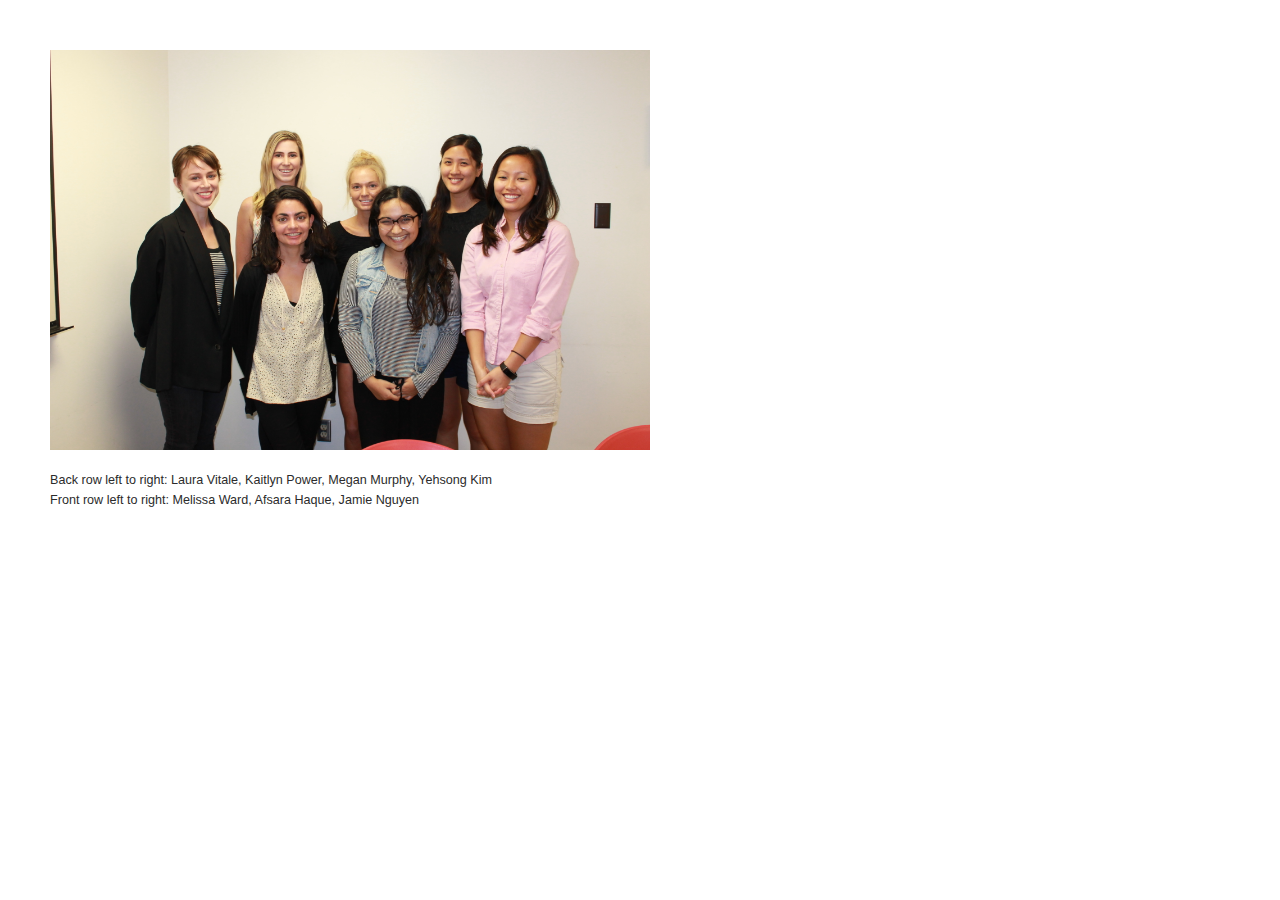
<file: research-assistants.html>
<!DOCTYPE html>
<html lang="en">
	<head>
		<meta charset="utf-8">
		<meta http-equiv="X-UA-Compatible" content="IE=edge">
		<meta name="viewport" content="width=device-width, initial-scale=1">
		<title>Research Assistants</title>
		<link href='http://fonts.googleapis.com/css?family=Varela+Round' rel='stylesheet' type='text/css'>
		<link href="css/bootstrap.min.css" rel="stylesheet">
		<link href="http://netdna.bootstrapcdn.com/font-awesome/4.2.0/css/font-awesome.min.css" rel="stylesheet">
		<link href="css/flexslider.css" rel="stylesheet" >
		<link href="css/people-styles.css" rel="stylesheet">
		<link href="css/queries.css" rel="stylesheet">
		<link href="css/animate.css" rel="stylesheet">
		<link href='research-applications.html' rel='stylesheet' type='text/css'>
		<link href='computer-code-and-software.html' rel='stylesheet' type='text/css'>
		<link href='statistical-methodology.html' rel='stylesheet' type='text/css'>
		<link rel=icon href=/favicon.png>
	</head>
	<body>
	
	  <div class="article cf">
		<div class="article-img-ras block">
			<img src="img/ras-f2015.JPG" height="auto" width="600px;" alt=""/>
			<p><br>Back row left to right: Laura Vitale, Kaitlyn Power, Megan Murphy, Yehsong Kim<br>Front row left to right: Melissa Ward, Afsara Haque, Jamie Nguyen</p>
		</div>		
		<div class="article-has-img" style="text-align:center;">
			<br><h2 class="article-title"></h2>
				<div class="html-content">
				</div>		
		</div>
	  </div>
	
	<!--
	  <div class="article cf">
		<div class="article-img block">
			<img src="img/jamie-ra.jpg" alt=""/>
		</div>		
		<div class="article-has-img">
			<br><h2 class="article-title"></h2>
				<div class="html-content">
					<p></p><br><br>
					<h2 class="article-title">Jamie Nguyen</h2>
					<p><a href="mailto:jamiengu@usc.edu" target="_blank">jamiengu@usc.edu</a></p><br>
					<p><br><br>Jamie is a junior majoring in psychology at the 
					University of Southern California. Her research interests include adolescent development, interpersonal relations, and 
					gang prevention and intervention. She previously worked as a research assistant in the Management and Organization 
					department at the Marshall School of Business. Currently, she is a research assistant for the Family Studies Project and 
					for the Center for Research on Crime and Social Control.&nbsp;</p>
					<p>&nbsp;</p>
				</div>		
		</div>
	  </div>
	
	  <div class="article cf">
		<div class="article-img block">
			<img src="img/shelby-ra.jpg" alt=""/>
		</div>		
		<div class="article-has-img">
			<br><h2 class="article-title"></h2>
				<div class="html-content">
					<p></p><br><br>
					<h2 class="article-title">Shelby Rosenberg</h2>
					<p><a href="mailto:shelbytr@usc.edu" target="_blank">shelbytr@usc.edu</a></p><br>
					<p><br><br>Shelby is a sophomore at U.S.C. and expects to 
					receive her B.A. in psychology in 2017. She plans to earn her master's degree in either Marriage and Family Therapy or 
					Education. The Family Studies project has been a great opportunity for her to explore romantic relationships from a 
					researcher's point of view, and she enjoys applying what she learns in psychology to her work in the lab.&nbsp;</p>
					<p>&nbsp;</p>
				</div>		
		</div>
	  </div>
	
	  <div class="article cf">
			<div class="article-img block">
			<img src="img/laura-vitale-ra.jpg" alt=""/>
	  </div>		
		<div class="article-has-img">
			<br><h2 class="article-title"></h2>
				<div class="html-content">
					<p></p>
					<p></p>
					<br><br>
					<h2 class="article-title">Laura Vitale</h2>
					<p><a href="mailto:laura.vitale@gmail.com" target="_blank">laura.vitale@gmail.com</a></p>
					<p><br><br><br>Laura Vitale holds a B.A. from Brown University and an 
					M.F.A. from Virginia Commonwealth University. While she works with communication as an artist, her desire to continue
					 studying interpersonal relationships led her into psychology. Her research interests include: micro-interactions in 
					 family systems and romantic relationships, creativity, and mindfulness. &nbsp;</p>
					<p>&nbsp;</p>
				</div>		
		</div>
	  </div>
	  
	  <div class="article cf">
			<div class="article-img block">
			<img src="img/yeji-ra.png" alt=""/>
		</div>		
		<div class="article-has-img">
			<br><h2 class="article-title"></h2>
				<div class="html-content">
					<p></p><br><br>
					<h2 class="article-title">Yeji Yang</h2>
					<p><a href="mailto:yejiyang@usc.edu" target="_blank">yejiyang@usc.edu</a></p>
					<p><br><br><br>Yeji is currently a junior pursuing B.S. in Business 
					Administration and B.A. in Psychology. Her studies in business and psychology, especially developmental psychology, have 
					spurred an interest in using business models to promote education and brining about social change in the community. She 
					joined the Home Data team in the Fall of 2014, hoping to learn more about research methods in general and the influence 
					of close relationships on adolescents.&nbsp;</p>
					<p>&nbsp;</p>
				</div>		
		</div>
	  </div>
	  -->
	</body>
</html>
</file>
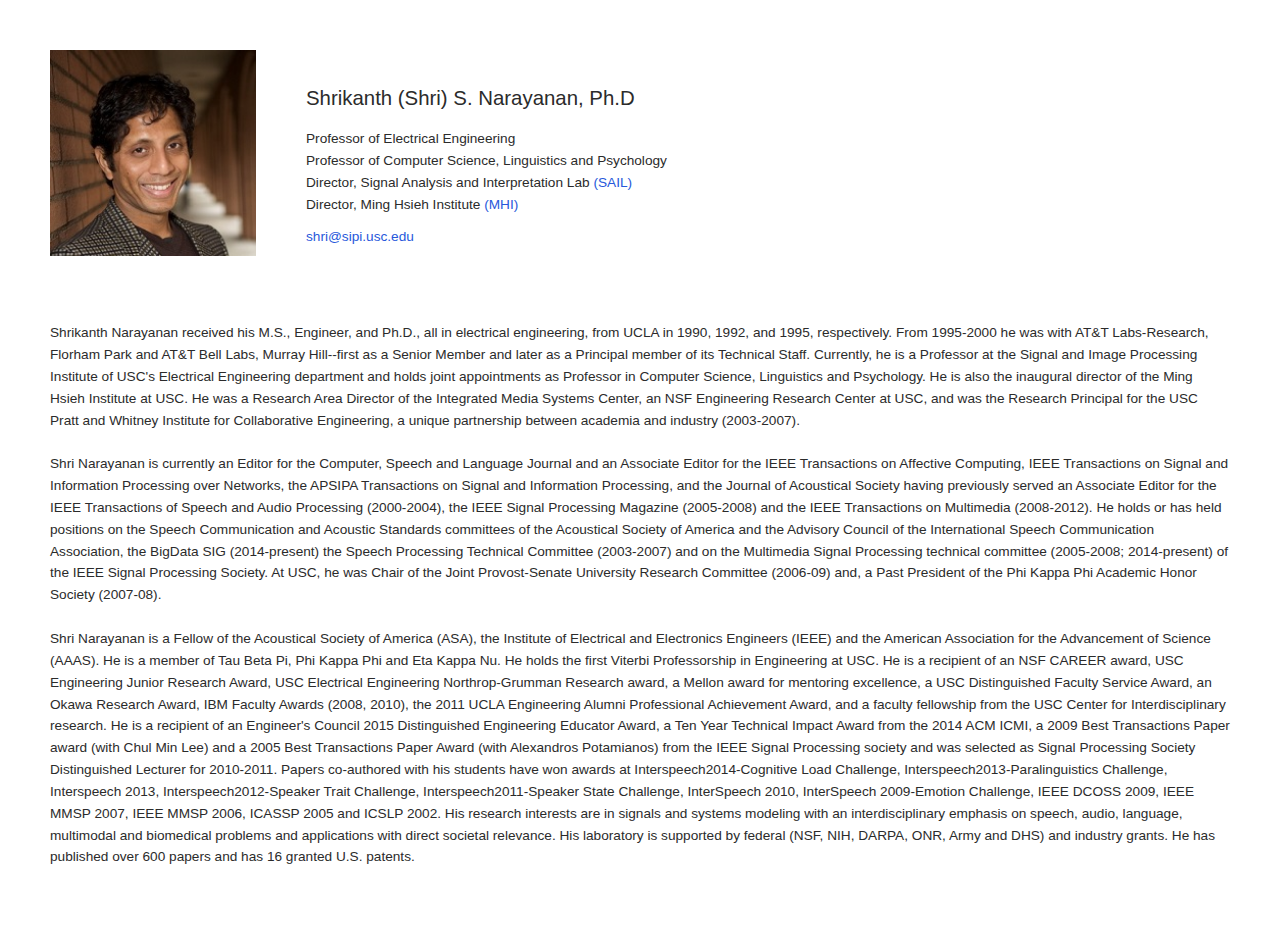
<file: shrikanth-narayanan.html>
<!DOCTYPE html>
<html lang="en">
	<head>
		<meta charset="utf-8">
		<meta http-equiv="X-UA-Compatible" content="IE=edge">
		<meta name="viewport" content="width=device-width, initial-scale=1">
		<title>Shrikanth Narayanan</title>
		<link href='http://fonts.googleapis.com/css?family=Varela+Round' rel='stylesheet' type='text/css'>
		<link href="css/bootstrap.min.css" rel="stylesheet">
		<link href="http://netdna.bootstrapcdn.com/font-awesome/4.2.0/css/font-awesome.min.css" rel="stylesheet">
		<link href="css/flexslider.css" rel="stylesheet" >
		<link href="css/people-styles.css" rel="stylesheet">
		<link href="css/queries.css" rel="stylesheet">
		<link href="css/animate.css" rel="stylesheet">
		<link href='research-applications.html' rel='stylesheet' type='text/css'>
		<link href='computer-code-and-software.html' rel='stylesheet' type='text/css'>
		<link href='statistical-methodology.html' rel='stylesheet' type='text/css'>
		<link rel=icon href=/favicon.png>
	</head>
	<body>
	  <div class="article cf">
			<div class="article-img block">
			<img src="img/shri.jpg" alt=""/><br>
		</div>		
		<div class="article-has-img">
				    <br><h2 class="article-title">Shrikanth (Shri) S. Narayanan, Ph.D</h2>
					<div class="html-content">
					<p>Professor of Electrical Engineering<br />
					Professor of Computer Science, Linguistics and Psychology<br />
					Director, Signal Analysis and Interpretation Lab <a href="sail.usc.edu">(SAIL)</a><br />
					Director, Ming Hsieh Institute <a href="mhi.usc.edu">(MHI)</a></p>
					<p><a href="mailto:shir@sipi.usc.edu" target="_blank">shri@sipi.usc.edu</a></p><br>

					<p><br><br>Shrikanth Narayanan received his M.S., Engineer, and Ph.D., all in electrical engineering, from UCLA in 1990, 
					1992, and 1995, respectively. From 1995-2000 he was with AT&T Labs-Research, Florham Park and AT&T Bell Labs, Murray 
					Hill--first as a Senior Member and later as a Principal member of its Technical Staff. Currently, he is a Professor at 
					the Signal and Image Processing Institute of USC's Electrical Engineering department and holds joint appointments as 
					Professor in Computer Science, Linguistics and Psychology. He is also the inaugural director of the Ming Hsieh Institute 
					at USC. He was a Research Area Director of the Integrated Media Systems Center, an NSF Engineering Research Center at 
					USC, and was the Research Principal for the USC Pratt and Whitney Institute for Collaborative Engineering, a unique 
					partnership between academia and industry (2003-2007).<br><br>
					
					Shri Narayanan is currently an Editor for the Computer, Speech and Language Journal and an Associate Editor for the IEEE 
					Transactions on Affective Computing, IEEE Transactions on Signal and Information Processing over Networks, the APSIPA 
					Transactions on Signal and Information Processing, and the Journal of Acoustical Society having previously served an 
					Associate Editor for the IEEE Transactions of Speech and Audio Processing (2000-2004), the IEEE Signal Processing 
					Magazine (2005-2008) and the IEEE Transactions on Multimedia (2008-2012). He holds or has held positions on the Speech 
					Communication and Acoustic Standards committees of the Acoustical Society of America and the Advisory Council of the 
					International Speech Communication Association, the BigData SIG (2014-present) the Speech Processing Technical Committee 
					(2003-2007) and on the Multimedia Signal Processing technical committee (2005-2008; 2014-present) of the IEEE Signal 
					Processing Society. At USC, he was Chair of the Joint Provost-Senate University Research Committee (2006-09) and, a Past 
					President of the Phi Kappa Phi Academic Honor Society (2007-08).<br><br>
					
					Shri Narayanan is a Fellow of the Acoustical Society of America (ASA), the Institute of Electrical and Electronics 
					Engineers (IEEE) and the American Association for the Advancement of Science (AAAS). He is a member of Tau Beta Pi, Phi 
					Kappa Phi and Eta Kappa Nu. He holds the first Viterbi Professorship in Engineering at USC. He is a recipient of an NSF 
					CAREER award, USC Engineering Junior Research Award, USC Electrical Engineering Northrop-Grumman Research award, a 
					Mellon award for mentoring excellence, a USC Distinguished Faculty Service Award, an Okawa Research Award, IBM Faculty 
					Awards (2008, 2010), the 2011 UCLA Engineering Alumni Professional Achievement Award, and a faculty fellowship from the 
					USC Center for Interdisciplinary research. He is a recipient of an Engineer's Council 2015 Distinguished Engineering 
					Educator Award, a Ten Year Technical Impact Award from the 2014 ACM ICMI, a 2009 Best Transactions Paper award (with 
					Chul Min Lee) and a 2005 Best Transactions Paper Award (with Alexandros Potamianos) from the IEEE Signal Processing 
					society and was selected as Signal Processing Society Distinguished Lecturer for 2010-2011. Papers co-authored with his 
					students have won awards at Interspeech2014-Cognitive Load Challenge, Interspeech2013-Paralinguistics Challenge, 
					Interspeech 2013, Interspeech2012-Speaker Trait Challenge, Interspeech2011-Speaker State Challenge, InterSpeech 2010, 
					InterSpeech 2009-Emotion Challenge, IEEE DCOSS 2009, IEEE MMSP 2007, IEEE MMSP 2006, ICASSP 2005 and ICSLP 2002. His 
					research interests are in signals and systems modeling with an interdisciplinary emphasis on speech, audio, language, 
					multimodal and biomedical problems and applications with direct societal relevance. His laboratory is supported by 
					federal (NSF, NIH, DARPA, ONR, Army and DHS) and industry grants. He has published over 600 papers and has 16 granted 
					U.S. patents.</p>
				</div>		
		</div>
	  </div>
	</body>
</html>
</file>
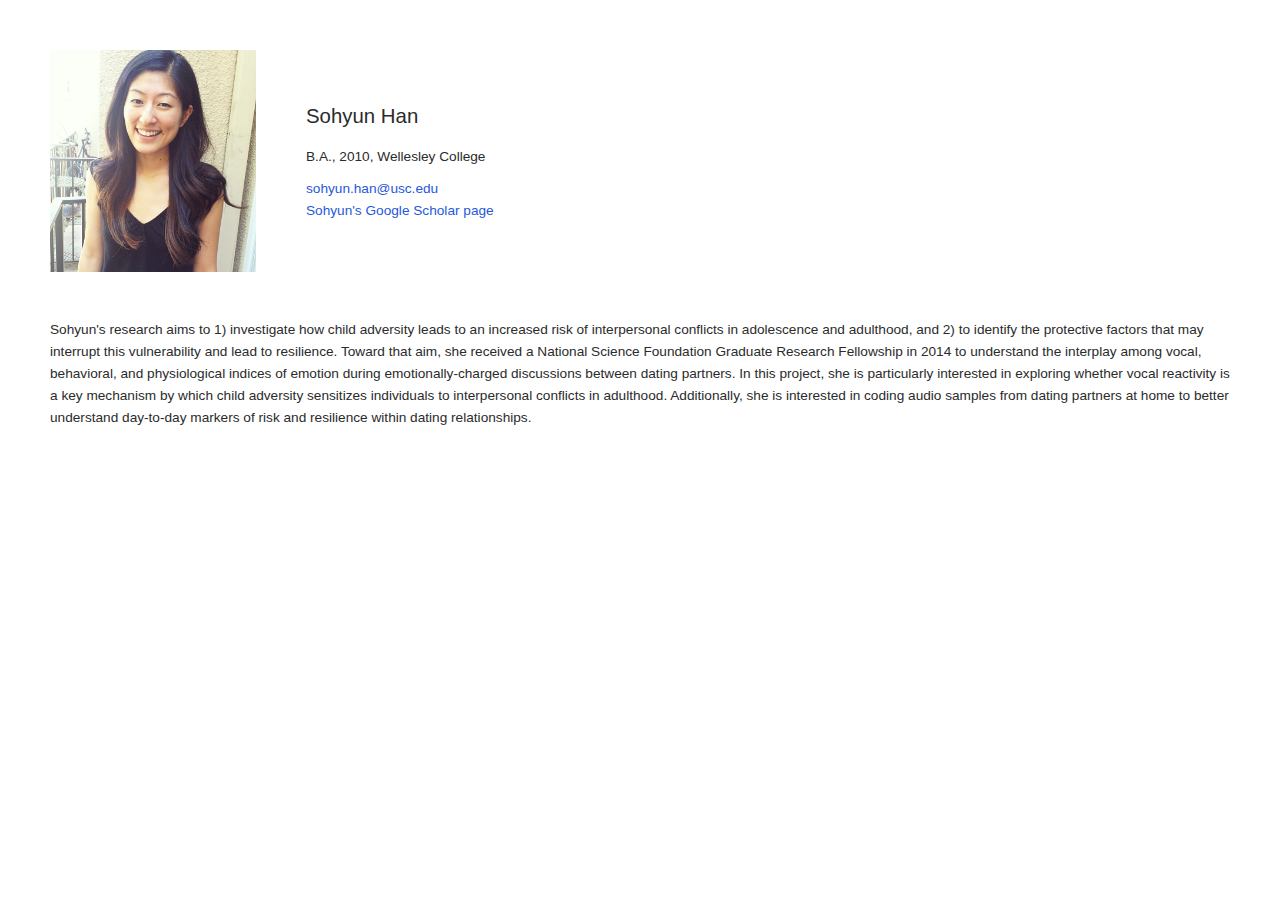
<file: sohyun-han.html>
<!DOCTYPE html>
<html lang="en">
	<head>
		<meta charset="utf-8">
		<meta http-equiv="X-UA-Compatible" content="IE=edge">
		<meta name="viewport" content="width=device-width, initial-scale=1">
		<title>Sohyun Han</title>
		<link href='http://fonts.googleapis.com/css?family=Varela+Round' rel='stylesheet' type='text/css'>
		<link href="css/bootstrap.min.css" rel="stylesheet">
		<link href="http://netdna.bootstrapcdn.com/font-awesome/4.2.0/css/font-awesome.min.css" rel="stylesheet">
		<link href="css/flexslider.css" rel="stylesheet" >
		<link href="css/people-styles.css" rel="stylesheet">
		<link href="css/queries.css" rel="stylesheet">
		<link href="css/animate.css" rel="stylesheet">
		<link href='research-applications.html' rel='stylesheet' type='text/css'>
		<link href='computer-code-and-software.html' rel='stylesheet' type='text/css'>
		<link href='statistical-methodology.html' rel='stylesheet' type='text/css'>
		<link rel=icon href=/favicon.png>
	</head>
	<body>
	  <div class="article cf">
			<div class="article-img block">
			<img src="img/sohyun-large.png" alt=""/>
		</div>		
		<div class="article-has-img">
			<br><br><h2 class="article-title">Sohyun Han</h2>
				<div class="html-content">
					<p>B.A., 2010, Wellesley College<br /></p>
					<p><a href="mailto:sohyun.han@usc.edu" target="_blank">sohyun.han@usc.edu</a><br>
					<a href="https://scholar.google.com/citations?user=BsUDqTAAAAAJ&hl=en&oi=ao" target="_blank">Sohyun's Google Scholar page</a></p>

					<p><br><br><br><br>Sohyun's research aims to 1) investigate how child adversity leads to an 
				increased risk of interpersonal conflicts in adolescence and adulthood, and 2) to identify the protective factors that may 
				interrupt this vulnerability and lead to resilience. Toward that aim, she received a National Science Foundation Graduate 
				Research Fellowship in 2014 to understand the interplay among vocal, behavioral, and physiological indices of emotion during 
				emotionally-charged discussions between dating partners. In this project, she is particularly interested in exploring 
				whether vocal reactivity is a key mechanism by which child adversity sensitizes individuals to interpersonal conflicts in 
				adulthood. Additionally, she is interested in coding audio samples from dating partners at home to better understand 
				day-to-day markers of risk and resilience within dating relationships.</p>
				</div>		
		</div>
	  </div>
	</body>
</html>
</file>
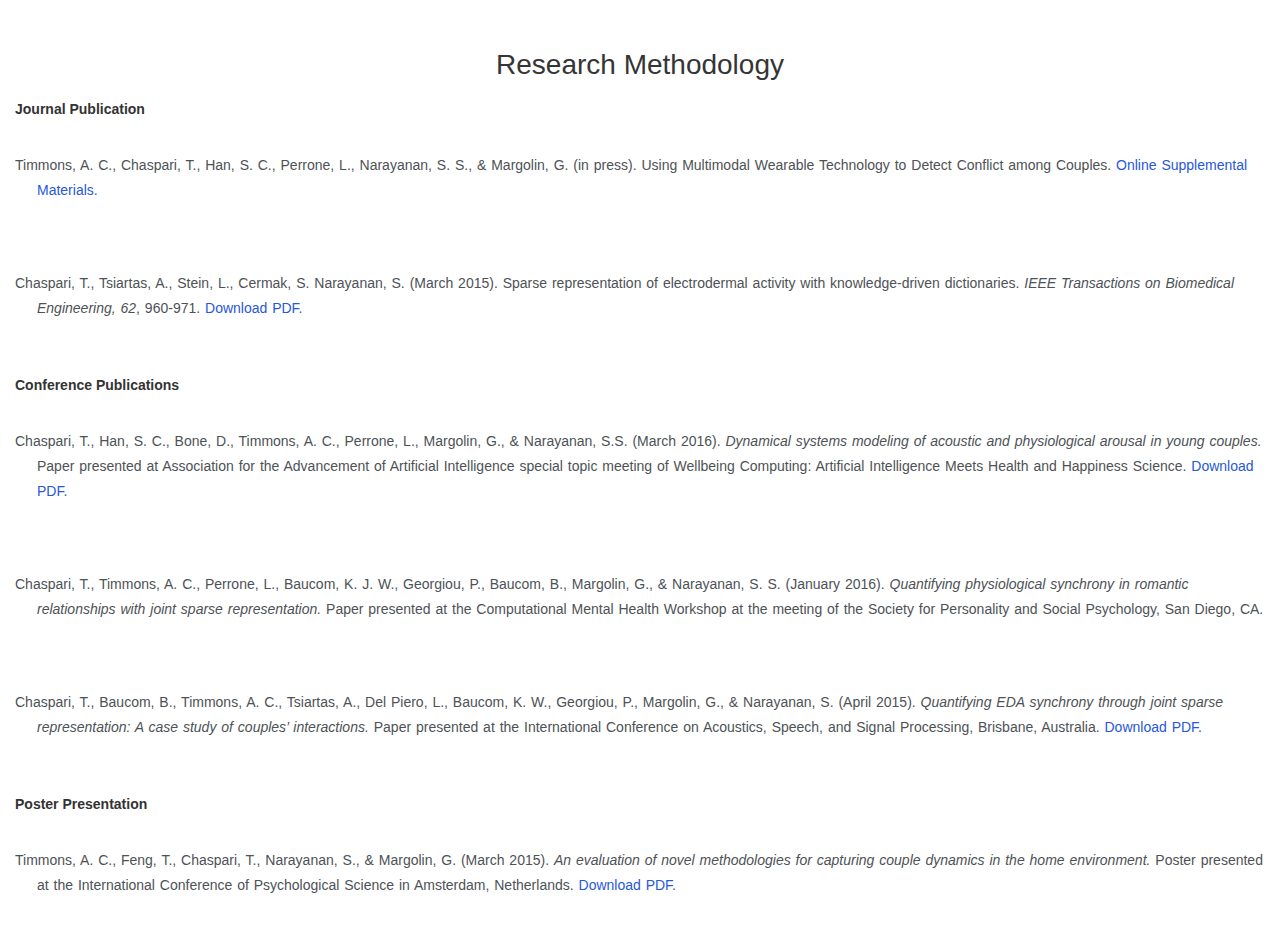
<file: statistical-methodology.html>
<!DOCTYPE html>
<html lang="en">
	<head>
		<meta charset="utf-8">
		<meta http-equiv="X-UA-Compatible" content="IE=edge">
		<meta name="viewport" content="width=device-width, initial-scale=1">
		<title>Research Methodology</title>
		<link href='http://fonts.googleapis.com/css?family=Varela+Round' rel='stylesheet' type='text/css'>
		<link href="css/bootstrap.min.css" rel="stylesheet">
		<link href="http://netdna.bootstrapcdn.com/font-awesome/4.2.0/css/font-awesome.min.css" rel="stylesheet">
		<link href="css/flexslider.css" rel="stylesheet" >
		<link href="css/styles.css" rel="stylesheet">
		<link href="css/queries.css" rel="stylesheet">
		<link href="css/animate.css" rel="stylesheet">
		<link href='research-applications.html' rel='stylesheet' type='text/css'>
		<link href='computer-code-and-software.html' rel='stylesheet' type='text/css'>
		<link href='statistical-methodology.html' rel='stylesheet' type='text/css'>
		<link rel=icon href=/favicon.png>
	</head>
	<body>
	
		<center><h1><br>Research Methodology</h1></center>
		
		<div class="col-md-12"> 
		
			<strong>Journal Publication</strong><br><br>
			
				<p class="hangingindent">Timmons, A. C., Chaspari, T., Han, S. C., Perrone, L., Narayanan, S. S., & Margolin, G. (in press). 
				Using Multimodal Wearable Technology to Detect Conflict among Couples. <a href="/assets/multimodal_classification_online_appendix_materials.pdf" style="color: #2758db;" download>Online Supplemental Materials.</a></p><br><br>
				
				<p class="hangingindent">Chaspari, T., Tsiartas, A., Stein, L., Cermak, S. Narayanan, S. (March 2015). Sparse representation of electrodermal activity with knowledge-driven dictionaries. 
				<em>IEEE Transactions on Biomedical Engineering, 62</em>, 960-971.  <a href="/assets/ChaspariTsiartasSteinCermakNarayanan_SparseEDARepresentation_ieeeTBME15.pdf" style="color: #2758db;" download>Download PDF.</a></p><br><br>
		
			<strong>Conference Publications</strong><br><br>
			
				<p class="hangingindent">Chaspari, T., Han, S. C., Bone, D., Timmons, A. C., Perrone, L., Margolin, 
				G., & Narayanan, S.S. (March 2016). <em>Dynamical systems modeling of acoustic and physiological 
				arousal in young couples.</em> Paper presented at Association for the Advancement of Artificial 
				Intelligence special topic meeting of Wellbeing Computing: Artificial Intelligence Meets Health and 
				Happiness Science.  <a href="/assets/12763-56168-1-PB.pdf" style="color: #2758db;" download>Download PDF.</a></p><br><br>
				
				<p class="hangingindent">Chaspari, T., Timmons, A. C., Perrone, L., Baucom, K. J. W., Georgiou, P., 
				Baucom, B., Margolin, G., & Narayanan, S. S. (January 2016). <em>Quantifying physiological synchrony 
				in romantic relationships with joint sparse representation.</em> Paper presented at the 
				Computational Mental Health Workshop at the meeting of the Society for Personality and Social 
				Psychology, San Diego, CA.</p><br><br>
				
				<p class="hangingindent">Chaspari, T., Baucom, B., Timmons, A. C., Tsiartas, A., Del Piero, L., 
				Baucom, K. W., Georgiou, P., Margolin, G., & Narayanan, S. (April 2015). <em>Quantifying EDA 
				synchrony through joint sparse representation: A case study of couples’ interactions.</em> Paper 
				presented at the International Conference on Acoustics, Speech, and Signal Processing, Brisbane, 
				Australia.  <a href="/assets/ChaspariBaucomTimmonsTsiartasDelPieroBaucaomGeorgiouMargolinNarayanan_QuantifyingEdaSynchronySparseRepresentation_ICASSP15.pdf" style="color: #2758db;" download>Download PDF.</a></p><br><br>
				

			<strong>Poster Presentation</strong><br><br>
			
				<p class="hangingindent">Timmons, A. C., Feng, T., Chaspari, T., Narayanan, S., & Margolin, G. (March 2015).  
				<em>An evaluation of novel methodologies for capturing couple dynamics in the home 
				environment.</em> Poster presented at the International Conference of Psychological Science in 
				Amsterdam, Netherlands.  <a href="/assets/timmons_icps_poster.pdf" style="color: #2758db;" download>Download PDF.</a><br><br></p>
				
		</div>
	</body>
</html>
</file>
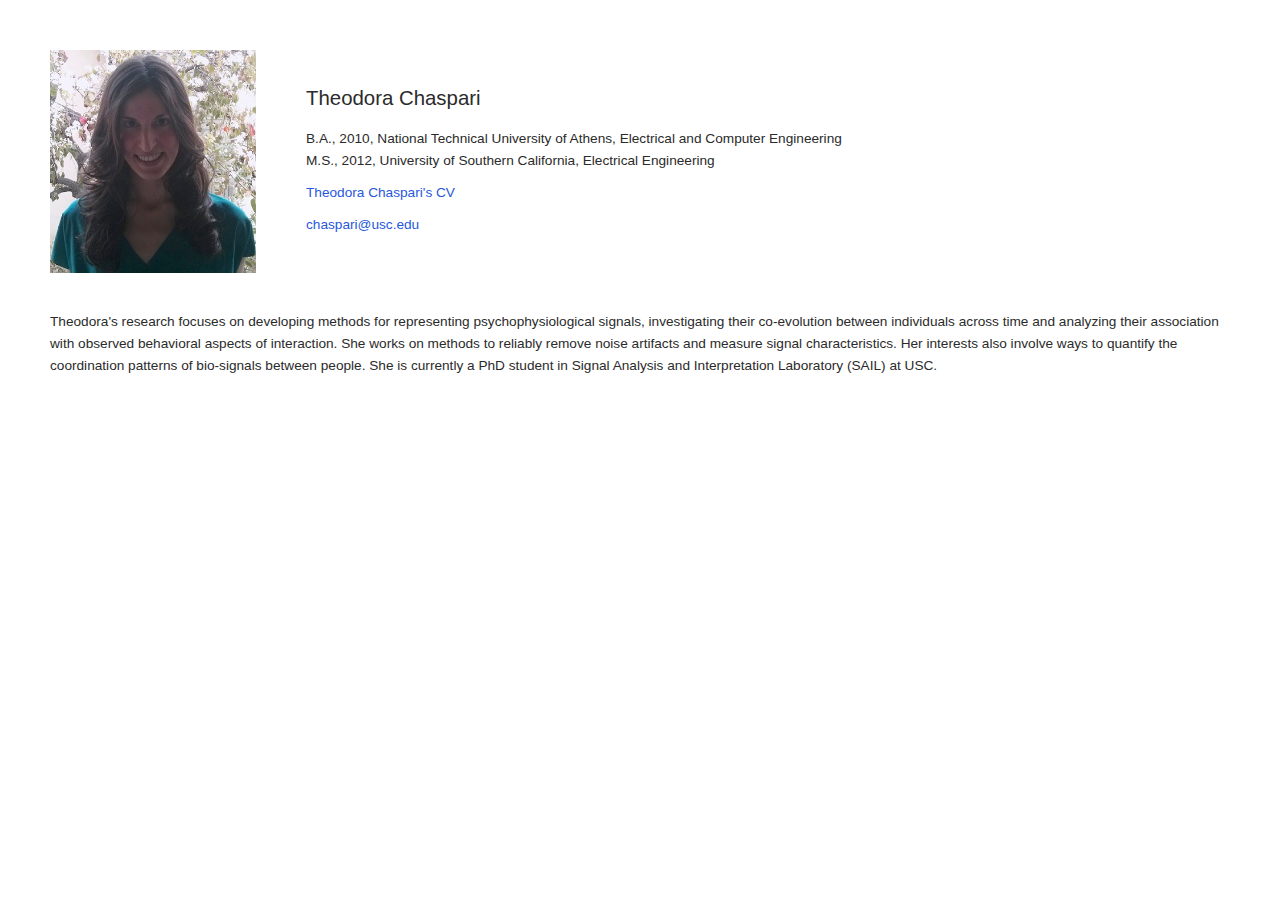
<file: theodora-chaspari.html>
<!DOCTYPE html>
<html lang="en">
	<head>
		<meta charset="utf-8">
		<meta http-equiv="X-UA-Compatible" content="IE=edge">
		<meta name="viewport" content="width=device-width, initial-scale=1">
		<title>Theodora Chaspari</title>
		<link href='http://fonts.googleapis.com/css?family=Varela+Round' rel='stylesheet' type='text/css'>
		<link href="css/bootstrap.min.css" rel="stylesheet">
		<link href="http://netdna.bootstrapcdn.com/font-awesome/4.2.0/css/font-awesome.min.css" rel="stylesheet">
		<link href="css/flexslider.css" rel="stylesheet" >
		<link href="css/people-styles.css" rel="stylesheet">
		<link href="css/queries.css" rel="stylesheet">
		<link href="css/animate.css" rel="stylesheet">
		<link href='research-applications.html' rel='stylesheet' type='text/css'>
		<link href='computer-code-and-software.html' rel='stylesheet' type='text/css'>
		<link href='statistical-methodology.html' rel='stylesheet' type='text/css'>
		<link rel=icon href=/favicon.png>
	</head>
	<body>
	  <div class="article cf">
			<div class="article-img block">
			<img src="img/theodora-large.jpeg" alt=""/>
		</div>		
		<div class="article-has-img">
			<br><h2 class="article-title">Theodora Chaspari</h2>
				<div class="html-content">
					<p>B.A., 2010, National Technical University of Athens, Electrical and Computer Engineering<br>
					M.S., 2012, University of Southern California, Electrical Engineering</p>
					<p><a href="assets/theodora-cv.pdf" title="Theodora Chaspari's CV" alt="Theodora CV">
					Theodora Chaspari's CV</a></p>
					<p><a href="mailto:chaspari@usc.edu" target="_blank">chaspari@usc.edu</a></p>

					<p><br><br><br>Theodora's research focuses on developing methods for representing psychophysiological 
			    signals, investigating their co-evolution between individuals across time and analyzing their association with observed 
			    behavioral aspects of interaction. She works on methods to reliably remove noise artifacts and measure signal characteristics. 
			    Her interests also involve ways to quantify the coordination patterns of bio-signals between people. She is currently a PhD 
			    student in Signal Analysis and Interpretation Laboratory (SAIL) at USC.&nbsp;</p>
					<p>&nbsp;</p>
				</div>		
		</div>
	  </div>
	</body>
</html>
</file>
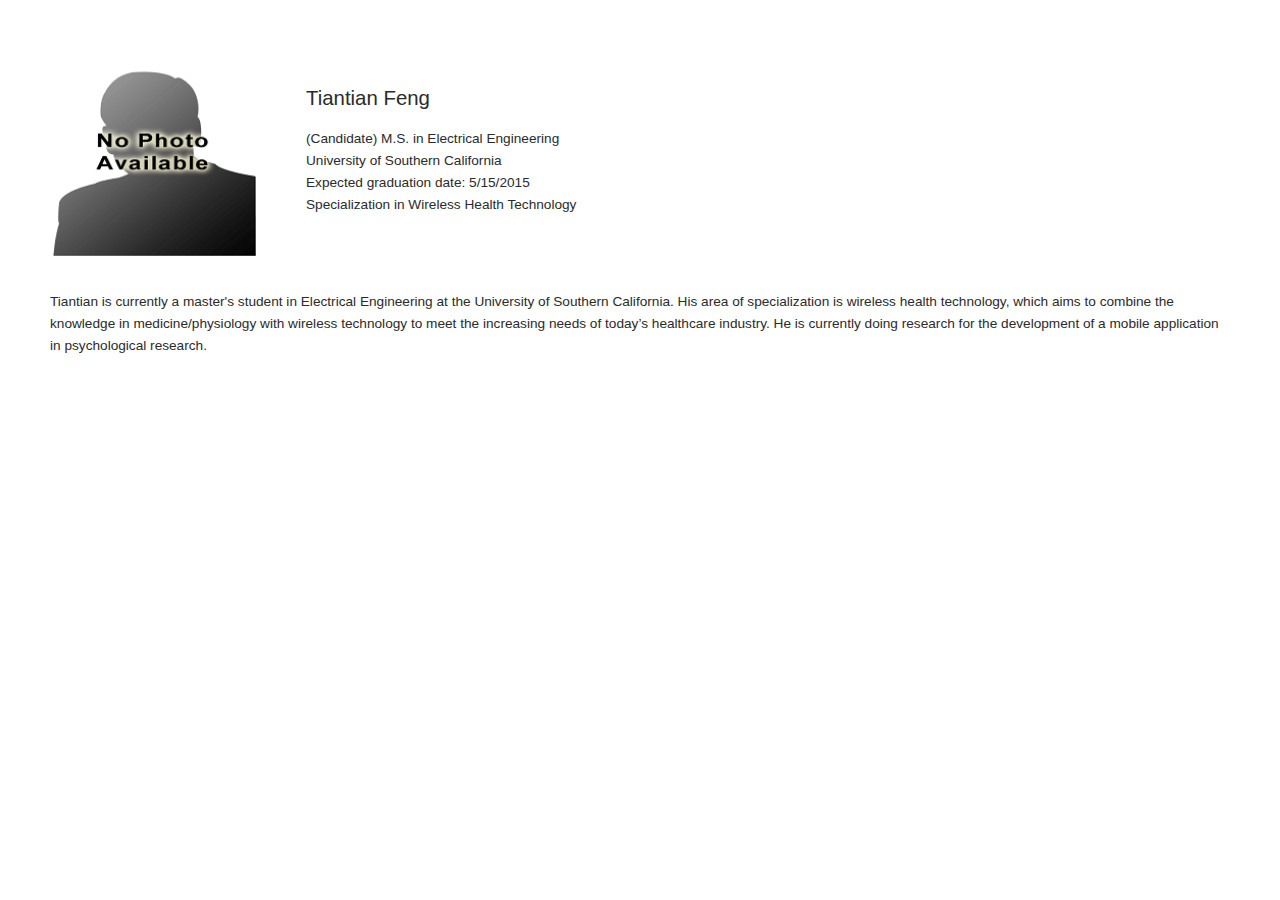
<file: tiantian-feng.html>
<!DOCTYPE html>
<html lang="en">
	<head>
		<meta charset="utf-8">
		<meta http-equiv="X-UA-Compatible" content="IE=edge">
		<meta name="viewport" content="width=device-width, initial-scale=1">
		<title>Tiantian Feng</title>
		<link href='http://fonts.googleapis.com/css?family=Varela+Round' rel='stylesheet' type='text/css'>
		<link href="css/bootstrap.min.css" rel="stylesheet">
		<link href="http://netdna.bootstrapcdn.com/font-awesome/4.2.0/css/font-awesome.min.css" rel="stylesheet">
		<link href="css/flexslider.css" rel="stylesheet" >
		<link href="css/people-styles.css" rel="stylesheet">
		<link href="css/queries.css" rel="stylesheet">
		<link href="css/animate.css" rel="stylesheet">
		<link href='research-applications.html' rel='stylesheet' type='text/css'>
		<link href='computer-code-and-software.html' rel='stylesheet' type='text/css'>
		<link href='statistical-methodology.html' rel='stylesheet' type='text/css'>
		<link rel=icon href=/favicon.png>
	</head>
	<body>
	  <div class="article cf">
			<div class="article-img block">
			<img src="img/team-01.png" alt=""/><br>
		</div>		
		<div class="article-has-img">
				    <br><h2 class="article-title">Tiantian Feng</h2>
					<div class="html-content">
					<p>(Candidate) M.S. in Electrical Engineering<br />
					University of Southern California<br />
					Expected graduation date: 5/15/2015<br />
					Specialization in Wireless Health Technology<br />

					<p><br><br><br>Tiantian is currently a master's student in Electrical Engineering at the University of Southern California. 
					His area of specialization is wireless health technology, which aims to combine the knowledge in medicine/physiology with 
					wireless technology to meet the increasing needs of today’s healthcare industry. He is currently doing research for the  
					development of a mobile application in psychological research.<br><br></p>
				</div>		
		</div>
	  </div>
	</body>
</html>
</file>
<file: css/people-styles.css>
/* ==========================================================================
People
========================================================================== */
html,
body {
  font: 11px/1.2 "Century Gothic", CenturyGothic, AppleGothic, sans-serif;
  color: #2b2b2b;
  width: 100%;
  padding: 0;
  margin: 0;
  overflow-x: hidden;
}
h1,
h2,
h3,
h4,
h5,
h6 {
  font-weight: normal;
}
.c-more,
.html-content a {
  color: #2758db;
}
.html-content {
  font-size: 13px;
  line-height: 1.6;
  width: 100%;
}
body,
p,
small,
address,
h1,
h2,
h3,
h4,
h5,
h6,
#header .header-title {
  font: normal 12px/1.5 "Century Gothic", CenturyGothic, AppleGothic, sans-serif;
}
p {
  font-size: 1.05em;
  line-height: 1.6;
}
p.intro,
.intro p {
  font: 1.3em Georgia, "Century Gothic", CenturyGothic, AppleGothic, sans-serif;
}
small,
address {
  font-size: 0.95em;
  line-height: 1.2;
}
b,
strong {
  font-weight: bold;
}
em,
i,
address {
  font-style: italic;
}
u {
  text-decoration: underline;
}
h1,
h2,
h3,
h4,
h5,
h6 {
  line-height: 1;
}
h1 {
  font-size: 2.8em;
}
.content > h1,
.col-main > h1 {
  margin: 0px 0;
}
h2 {
  font-size: 2em;
  margin: 18px 12px;
}
h3 {
  font-size: 1.4em;
  margin: 15px 0 10px;
}
h4 {
  font-size: 1.1em;
  margin: 12px 0 8px;
}
h5 {
  font-size: 1em;
  margin: 9px 0 6px;
}
h6 {
  font-size: 0.9em;
  font-weight: bold;
  text-transform: uppercase;
  margin: 6px 0 4px;
}
.article p {

}
.title-p {
  padding-left: 150px;
}
@media only screen and (min-width: 700px) {
  .article {
	margin-left: -100px;
    padding: 50px; /* picture padding */
  }
}
.article-title {
  padding-left: 100px;
  font-size: 1.1em;
  line-height: 1.2;
}
.article-img {
  width: 100%;
  margin-bottom: 10px;
  margin-top: 0px;
  margin-left: 50px; /* image left margin */
  padding-left: 50px;
  margin-right: 50px;
}
.article-img img {
  width: 100%;
  display: block;
}
  .article-img {
  
    width: 20%; /* Image size*/
    margin-bottom: 0;
    float: left;
  }
  
  .article-img-ras {
  width: 100%;
  margin-bottom: 10px;
  margin-top: 0px;
  margin-left: 50px; /* image left margin */
  padding-left: 50px;
  margin-right: 50px;
  }
  .article-has-img {
    margin-left: 100px; /* text box left align */
  }
.article-title {
  font-size: 1.7em;
}
.cf,
.html-content {
  zoom: 1;
}
.hangingindent {
  padding-left: 22px ;
  text-indent: -22px ;
}
</file>
<file: css/queries.css>
/* 320px (iPhone) */
@media screen and (max-width:320px) {
}
/* 480px (WVGA - Low End Windows Phone) */
@media screen and (max-width:480px) {
	.wrapper { background: #f3f5f8; height: 640px; }
	.iphone { display: none; }
	.fluid-white { display: none; }
	.wp2, .wp4, .wp5, .light-box { margin-bottom: 30px; }
	.legals { text-align: center; margin: 0; padding: 0; }
	.credit { text-align: center; }
}
/* xGA iPad */
@media screen and (max-width:1024px) {
	.wp3 { background-position: 50px 0; }
	.swag { background-attachment: scroll; }
	.subscribe { background-attachment: scroll; }
}
/* 1200px (Small Desktop, Netbook) */
@media screen and (max-width:1280px) {
	.wp3 { background-position: 50px 0; }
}
/* Bootstrap 990px Breakpoint to 480px */
@media screen and (min-width:480px) and (max-width:991px) {
	.iphone { display: none; }
	.fluid-white { display: none; }
	.wrapper { background: #f3f5f8; height: 540px; }
	.wp2, .wp4, .wp5, .light-box { margin-bottom: 30px; }
	.legals { text-align: center; margin: 0; padding: 0; }
	.credit { text-align: center; }
}
</file>
<file: css/styles.css>
/* ! normalize.css v1.0.0 | MIT License | git.io/normalize */
 
/* ==========================================================================
HTML5 display definitions
========================================================================== */
 
/* * Corrects `block` display not defined in IE 6/7/8/9 and Firefox 3. */
 
article, aside, details, figcaption, figure, footer, header, hgroup, nav, section, summary { display: block; }
/* * Corrects `inline-block` display not defined in IE 6/7/8/9 and Firefox 3. */
audio, canvas, video { display: inline-block; *display: inline; *zoom: 1; }
/* * Prevents modern browsers from displaying `audio` without controls.
* Remove excess height in iOS 5 devices. */
audio:not([controls]) { display: none; height: 0; }
/* * Addresses styling for `hidden` attribute not present in IE 7/8/9, Firefox 3, * and Safari 4.
* Known issue:no IE 6 support. */
[hidden] { display: none; }
/* ==========================================================================
Base
========================================================================== */
/* * 1. Corrects text resizing oddly in IE 6/7 when body `font-size` is set using
*    `em` units.
* 2. Prevents iOS text size adjust after orientation change, without disabling
*    user zoom. */
 
html { font-size: 100%; /* 1 */
	-webkit-text-size-adjust: 100%; /* 2 */
-ms-text-size-adjust: 100%; /* 2 */ }
html, html a { -webkit-font-smoothing: antialiased; text-shadow: 1px 1px 1px rgba(0, 0, 0, 0.004); }
/* * Addresses `font-family` inconsistency between `textarea` and other form
* elements. */
html, button, input, select, textarea { font-family: "Century Gothic", CenturyGothic, AppleGothic, sans-serif }
/* * Addresses margins handled incorrectly in IE 6/7. */
body { margin: 0; font-family: "Century Gothic", CenturyGothic, AppleGothic, sans-serif }
/* ==========================================================================
Links
========================================================================== */
/* * Addresses `outline` inconsistency between Chrome and other browsers. */
 
a:focus { outline: thin dotted; }
/* * Improves readability when focused and also mouse hovered in all browsers. */
a:active, a:hover { outline: 0; }
/* ==========================================================================
Typography
========================================================================== */
/* * Addresses font sizes and margins set differently in IE 6/7.
* Addresses font sizes within `section` and `article` in Firefox 4+, Safari 5, * and Chrome. */
 
h1 { font-size: 2em; margin: 0.67em 0; color: #353535; }
h2 { font-size: 1.5em; margin: 0.83em 0; }
h3 { font-size: 1.17em; margin: 1em 0; }
h4 { font-size: 1em; margin: 1.33em 0; }
h5 { font-size: 0.83em; margin: 1.67em 0; }
h6 { font-size: 0.75em; margin: 2.33em 0; }
/* * Addresses styling not present in IE 7/8/9, Safari 5, and Chrome. */
abbr[title] { border-bottom: 1px dotted; }
/* * Addresses style set to `bolder` in Firefox 3+, Safari 4/5, and Chrome. */
b, strong { font-weight: bold; }
blockquote { margin: 1em 40px; }
/* * Addresses styling not present in Safari 5 and Chrome. */
dfn { font-style: italic; }
/* * Addresses styling not present in IE 6/7/8/9. */
mark { background: #ff0; color: #000; }
/* * Addresses margins set differently in IE 6/7. */
p, pre { margin: 1em 0; }
/* * Corrects font family set oddly in IE 6, Safari 4/5, and Chrome. */
code, kbd, pre, samp { font-family: monospace, serif; _font-family: 'courier new', monospace; font-size: 1em; }
/* * Improves readability of pre-formatted text in all browsers. */
pre { white-space: pre; white-space: pre-wrap; word-wrap: break-word; }
/* * Addresses CSS quotes not supported in IE 6/7. */
q { quotes: none; }
/* * Addresses `quotes` property not supported in Safari 4. */
q:before, q:after { content: ''; content: none; }
small { font-size: 75%; }
/* * Prevents `sub` and `sup` affecting `line-height` in all browsers. */
sub, sup { font-size: 75%; line-height: 0; position: relative; vertical-align: baseline; }
sup { top: -0.5em; }
sub { bottom: -0.25em; }
/* ==========================================================================
Lists
========================================================================== */
/* * Addresses margins set differently in IE 6/7. */
 
dl, menu, ol, ul { margin: 1em 0; }
dd { margin: 0 0 0 40px; }
/* * Addresses paddings set differently in IE 6/7. */
menu, ol, ul { padding: 0 0 0 40px; }
/* * Corrects list images handled incorrectly in IE 7. */
nav ul, nav ol { list-style: none; list-style-image: none; }
/* ==========================================================================
Embedded content
========================================================================== */
/* * 1. Removes border when inside `a` element in IE 6/7/8/9 and Firefox 3.
* 2. Improves image quality when scaled in IE 7. */
 
img { border: 0; /* 1 */
-ms-interpolation-mode: bicubic; /* 2 */ }
/* * Corrects overflow displayed oddly in IE 9. */
svg:not(:root) { overflow: hidden; }
/* ==========================================================================
Figures
========================================================================== */
/* * Addresses margin not present in IE 6/7/8/9, Safari 5, and Opera 11. */
 
figure { margin: 0; }
/* ==========================================================================
Forms
========================================================================== */
/* * Corrects margin displayed oddly in IE 6/7. */
 
form { margin: 0; }
/* * Define consistent border, margin, and padding. */
fieldset { border: 1px solid #c0c0c0; margin: 0 2px; padding: 0.35em 0.625em 0.75em; }
/* * 1. Corrects color not being inherited in IE 6/7/8/9.
* 2. Corrects text not wrapping in Firefox 3.
* 3. Corrects alignment displayed oddly in IE 6/7. */
legend { border: 0; /* 1 */
	padding: 0; white-space: normal; /* 2 */
*margin-left: -7px; /* 3 */ }
/* * 1. Corrects font size not being inherited in all browsers.
* 2. Addresses margins set differently in IE 6/7, Firefox 3+, Safari 5, *    and Chrome.
* 3. Improves appearance and consistency in all browsers. */
button, input, select, textarea { font-size: 100%; /* 1 */
	margin: 0; /* 2 */
	vertical-align: baseline; /* 3 */
*vertical-align: middle; /* 3 */ }
/* * Addresses Firefox 3+ setting `line-height` on `input` using ` !important` in
* the UA stylesheet. */
button, input { line-height: normal; }
/* * 1. Avoid the WebKit bug in Android 4.0.* where (2) destroys native `audio`
*    and `video` controls.
* 2. Corrects inability to style clickable `input` types in iOS.
* 3. Improves usability and consistency of cursor style between image-type
*    `input` and others.
* 4. Removes inner spacing in IE 7 without affecting normal text inputs.
*    Known issue:inner spacing remains in IE 6. */
button, html input[type="button"], /* 1 */
input[type="reset"], input[type="submit"] { -webkit-appearance: button; /* 2 */
	cursor: pointer; /* 3 */
*overflow: visible; /* 4 */ }
/* * Re-set default cursor for disabled elements. */
button[disabled], input[disabled] { cursor: default; }
/* * 1. Addresses box sizing set to content-box in IE 8/9.
* 2. Removes excess padding in IE 8/9.
* 3. Removes excess padding in IE 7.
*    Known issue:excess padding remains in IE 6. */
input[type="checkbox"], input[type="radio"] { box-sizing: border-box; /* 1 */
	padding: 0; /* 2 */
	*height: 13px; /* 3 */
*width: 13px; /* 3 */ }
/* * 1. Addresses `appearance` set to `searchfield` in Safari 5 and Chrome.
* 2. Addresses `box-sizing` set to `border-box` in Safari 5 and Chrome
*    (include `-moz` to future-proof). */
input[type="search"] { -webkit-appearance: textfield; /* 1 */
	-moz-box-sizing: content-box; -webkit-box-sizing: content-box; /* 2 */
box-sizing: content-box; }
/* * Removes inner padding and search cancel button in Safari 5 and Chrome
* on OS X. */
input[type="search"]::-webkit-search-cancel-button, input[type="search"]::-webkit-search-decoration { -webkit-appearance: none; }
/* * Removes inner padding and border in Firefox 3+. */
button::-moz-focus-inner, input::-moz-focus-inner { border: 0; padding: 0; }
/* * 1. Removes default vertical scrollbar in IE 6/7/8/9.
* 2. Improves readability and alignment in all browsers. */
textarea { overflow: auto; /* 1 */
vertical-align: top; /* 2 */ }
/* ==========================================================================
Tables
========================================================================== */
/* * Remove most spacing between table cells. */
table { border-collapse: collapse; border-spacing: 0; }
/* ==========================================================================
Global Styles
========================================================================== */
a { color: #353535; -webkit-transition: all 0.5s; -moz-transition: all 0.5s; -o-transition: all 0.5s; transition: all 0.5s; }
a:hover, a:focus { color: #2758db; text-decoration: none; }
p { color: #4d5256; word-spacing: 1px; line-height: 25px; font-size: 14px; }
h2 { font-size: 15px; color: #353535; text-transform: uppercase; }
h2::after { content: " "; display: block; width: 35px; margin: 25px auto; }
.section-padding { padding: 90px 0 100px }
.dark-bg { background: #f3f5f8; }
.light-bg { background-color: #fff; }
.dark-box { background: #f3f5f8; -webkit-box-shadow: 0px 3px 0px 0px #f0f2f4; -moz-box-shadow: 0px 3px 0px 0px #f0f2f4; box-shadow: 0px 3px 0px 0px #f0f2f4; }
.light-box { background-color: #fff; -webkit-box-shadow: 0px 3px 0px 0px #f0f2f4; -moz-box-shadow: 0px 3px 0px 0px #f0f2f4; box-shadow: 0px 3px 0px 0px #f0f2f4; padding: 20px 0; }
.light-box:hover, .light-box:focus { -webkit-box-shadow: 0px 3px 0px 0px #2758db; -moz-box-shadow: 0px 3px 0px 0px #2758db; box-shadow: 0px 3px 0px 0px #2758db; }
.box-hover { transition: all 500ms ease-in-out; -webkit-transition: all 500ms ease-in-out; -moz-transition: all 500ms ease-in-out; -o-transition: all 500ms ease-in-out; }
.box-hover:hover, .box-hover:focus { transform: translate(0, -15px); -webkit-transform: translate(0, -15px); -ms-transform: translate(0, -15px); }
.wrapper { height: 650px; }
.nopadding { padding: 0; }
.inner { padding-top: 170px; }
.hangingindent { padding-left: 22px ; text-indent: -22px ; }
/* ==========================================================================
Navigation
========================================================================== */
nav { background-color: #242830; margin-top: -1px; font-size: 90%;}
nav ul { list-style: none; padding: 0; font-size: 150%;}
nav ul li { font-size: 90%%; color: rgba(255, 255, 255, 0.6); display: block; border-bottom: 1px dotted rgba(255, 255, 255, 0.2); transition: all 0.5s ease; -moz-transition: all 0.5s ease; -webkit-transition: all 0.5s ease; -o-transition: all 0.5s ease; padding-left: 0; position: relative; }
nav ul li:last-child { border: none; }
nav ul li a { font-size: 90%; color: rgba(255, 255, 255, 0.6); display: block; padding: 15px; transition: all 0.5s ease; -moz-transition: all 0.5s ease; -webkit-transition: all 0.5s ease; -o-transition: all 0.5s ease; padding-left: 0; position: relative; }
nav ul li a:hover, nav ul li a:focus { font-size: 90%; text-decoration: none; color: rgba(255, 255, 255, 1); }
#nav-toggle { position: absolute; right: 15px; top: 0; }
#nav-toggle { cursor: pointer; padding: 10px 35px 16px 0px; }
#nav-toggle span, #nav-toggle span:before, #nav-toggle span:after { cursor: pointer; border-radius: 1px; -moz-border-radius: 1px; -webkit-border-radius: 1px; -o-border-radius: 1px; height: 5px; width: 35px; background: #353535; position: absolute; display: block; content: ''; }
#nav-toggle span:before { top: -10px; }
#nav-toggle span:after { bottom: -10px; }
#nav-toggle span, #nav-toggle span:before, #nav-toggle span:after { transition: all 500ms ease-in-out; -webkit-transition: all 500ms ease-in-out; -moz-transition: all 500ms ease-in-out; -o-transition: all 500ms ease-in-out; }
#nav-toggle.active span { background-color: transparent; }
#nav-toggle.active span:before, #nav-toggle.active span:after { top: 0; }
#nav-toggle.active span:before { transform: rotate(45deg); -webkit-transform: rotate(45deg); -ms-transform: rotate(45deg); }
#nav-toggle.active span:after { transform: translateY(-10px) rotate(-45deg); -webkit-transform: translateY(-10px) rotate(-45deg); -ms-transform: translateY(-10px) rotate(-45deg); top: 10px; }
.navicon { position: relative; height: 26px; }
.indicator { position: absolute; right: 0 !important; }
.pull { display: none; }
/* ==========================================================================
Home
========================================================================== */
@media (min-width: 768px) { .hero { background: url('../img/hero-bg.jpg') no-repeat center center; -webkit-background-size: 100% auto; -moz-background-size: 100% auto; -o-background-size: 100% auto; background-size: 100% auto; padding: 65px 0 300px 0; height: auto; } }
@media (max-width: 768px) { .hero { background-image: none; no-repeat center center; -webkit-background-size: 100% auto; -moz-background-size: 100% auto; -o-background-size: 100% auto; background-size: 100% auto; padding: 65px 0 300px 0; height: auto; } }
.hero h1 { font-size: 40px; letter-spacing: 12px; margin: 10px; }
.hero h1 span { color: #a1a9b0; display: inline-block; }
.hero p { letter-spacing: 1px; font-size: 120%; }
.learn-more-btn { background: rgba(39,88,219, 1); padding: 20px 40px; border-radius: 5px; -moz-border-radius: 5px; -webkit-border-radius: 5px; -o-border-radius: 5px; color: #fff; text-transform: uppercase; letter-spacing: 1px; display: inline-block; -webkit-box-shadow: 0px 3px 0px 0px #33467a; -moz-box-shadow: 0px 3px 0px 0px #33467a; box-shadow: 0px 3px 0px 0px #33467a; margin: 60px 0 0; font-weight: bold; }
.learn-more-btn:hover, .learn-more-btn:focus { background: rgba(95,109,139, 0.6); color: #fff; }
/* ==========================================================================
Overview
========================================================================== */
@media (max-width: 768px) { .intro { margin-top: -240px; } }
.intro p { font-size: 14.5px; }
.intro { padding: 65px; background-color: white; }
.intro p { margin: 50px 0 0; }
h1.arrow { font-size: 25px; text-transform: uppercase; color: #353535; letter-spacing: 1px; /* background: url('../img/h1-bg.png') no-repeat center bottom; padding-bottom: 30px; */ }
hr.hr1 { width: 200px; border-top: 1px solid #000; border-bottom: 1px solid #000; color: #000; height: 4px; }
/* ==========================================================================
Research Questions
========================================================================== */
.question { background-color: #fff; margin: 0 auto; }
.question-img { overflow: hidden; margin: 0 auto; width: 100%; }
.question-wrapper { margin-left: auto; margin-right: auto; width: 100%; height: 100%; }
.question col-md-10 { margin: 0 auto; }
h1.question-title { text-align: center; font-size: 25px; text-transform: uppercase; color: #353535; letter-spacing: 1px; }
hr.hr2 { width: 200px; border-top: 1px solid #000; border-bottom: 1px solid #000; color: #000; height: 4px; }
/* ==========================================================================
Results software statistical guides
========================================================================== */
.features p { font-size: 14.5px; }
.features-wrapper, .team-wrapper { margin: 70px 0 0; }
.shadow { text-shadow: rgb(51,70,122) 1px 1px, rgb(51,70,122) 2px 2px, rgb(51,70,122) 3px 3px, rgb(51,70,122) 4px 4px, rgb(51,70,122) 5px 5px, rgb(51,70,122) 6px 6px, rgb(51,70,122) 7px 7px, rgb(51,70,122) 8px 8px, rgb(51,70,122) 9px 9px, rgb(51,70,122) 10px 10px, rgb(51,70,122) 11px 11px, rgb(51,70,122) 12px 12px, rgb(51,71,123) 13px 13px, rgb(51,72,124) 14px 14px, rgb(52,73,125) 15px 15px, rgb(53,74,126) 16px 16px, rgb(54,75,127) 17px 17px, rgb(55,76,128) 18px 18px, rgb(56,77,129) 19px 19px, rgb(57,78,130) 20px 20px, rgb(58,79,131) 21px 21px, rgb(59,80,132) 22px 22px, rgb(60,81,133) 23px 23px, rgb(61,82,134) 24px 24px, rgb(61,83,135) 25px 25px, rgb(62,84,136) 26px 26px, rgb(63,85,139) 27px 27px, rgb(63,86,140) 28px 28px, rgb(63,87,141) 29px 29px, rgb(63,88,142) 30px 30px; }
.icon { height: 175px; width: 175px; line-height: 175px; max-width: 100%; background: #227EB6; border-radius: 50%; -o-border-radius: 50%; -moz-border-radius: 50%; -webkit-border-radius: 50%; display: block; color: #fff; font-size: 55px; text-align: center; vertical-align: middle; position: relative; margin: 0 auto 50px; }
/* ==========================================================================
Research assistant
========================================================================== */
.assistant { background-color: #f3f5f8; margin: 0 auto; }
container.assistant { margin: 0 auto; height: 100%; }
.assistant-img { margin: 0 auto; width: 100%; }
.assistant-wrapper { margin-left: auto; margin-right: auto; width: 100%; height: 100%; }
.assistant col-md-10 { margin: 0 auto; }
h1.assistant-title { text-align: center; font-size: 25px; text-transform: uppercase; color: #353535; letter-spacing: 1px; }
hr.hr2 { width: 200px; border-top: 1px solid #000; border-bottom: 1px solid #000; color: #000; height: 4px; }
/* ==========================================================================
Participant
========================================================================== */
.participant { background-color: #fff; }
.participant-img { width:50%; margin:auto; display:block; vertical-align:middle; }
.participant-wrapper { width: 100%; height: 100%; }
.participant col-md-12 { width: 100%; height: 100%; }
h1.participant-title { text-align: center; font-size: 25px; text-transform: uppercase; color: #353535; letter-spacing: 1px; }
hr.hr2 { width: 200px; border-top: 1px solid #000; border-bottom: 1px solid #000; color: #000; height: 4px; }
/* ==========================================================================
Associated Projects
========================================================================== */
.swag { max-height: 500px; min-height: 500px; padding-top: 50px; background: url('../img/plants-bg.jpg') no-repeat center center; -webkit-background-size: cover; -moz-background-size: cover; 
-o-background-size: cover; background-size: cover; background-attachment: fixed; }
.swag h1 { color: #fff; font-size: 40px; text-transform: uppercase; letter-spacing: 5px; }
.swag h1 span { display: block; font-size: 25px; margin-top: 20px; }
.down-arrow-btn { width: 40px; height: 40px; border-radius: 50%; -moz-border-radius: 50%; -webkit-border-radius: 50%; -o-border-radius: 50%; background: rgba(39,88,219, 0.8); display: inline-block; margin: 10px auto 20px; color: #fff; font-size: 16px; line-height: 40px; text-align: center; }
.down-arrow-btn:hover, .down-arrow-btn:focus { color: #fff; background: rgba(39,88,219, 1); }
.swag { height: 100%; vertical-align: middle; text-align: center; }
col-md-10.swag { margin: 0 auto; vertical-align: middle; }
.ignite-btn { height: 25% ; width: 33%; vertical-align: middle; text-align: center; display: inline-block; padding: 25px 25px; color: #fff; border: solid 1px #fff; text-transform: uppercase; font-size: 110%; letter-spacing: 1px; }
.ignite-btn:hover, .ignite-btn:focus { text-align: center; color: #2758db; border: solid 1px #2758db; }
/* ==========================================================================
Project components
========================================================================== */
.portfolio { background-color: #f3f5f8; padding-bottom: 100px; } 
.effects { padding-left: 0px; }
.effects .img { position: relative; margin-bottom: 50px; position: relative; z-index: 1; overflow: hidden; }
.effects .img:nth-child(n) { margin-right: 5px; }
.effects .img:first-child { margin-left: 0px; }
.effects .img:last-child { margin-right: 0; }
.effects .img img { display: block; margin: 0; padding: 0; height: auto; }
.overlay { display: block; position: absolute; z-index: 20; background: rgba(64,101,199, 0.8); overflow: hidden; transition: all 0.5s; -webkit-transition: all 0.5s; -moz-transition: all 0.5s; -o-transition: all 0.5s; }
a.close-overlay { display: block; position: absolute; top: 0; right: 0; z-index: 100; width: 45px; height: 45px; font-size: 20px; font-weight: 700; color: #fff; line-height: 45px; text-align: center; background-color: #000; cursor: pointer; }
a.close-overlay.hidden { display: none; }
a.expand { display: block; position: absolute; z-index: 100; text-align: center; color: #fff; font-weight: 600; font-size: 14px; text-transform: uppercase; line-height: 30px; }
.overlay-effect .img i { font-size: 30px; }
.overlay-effect .overlay { bottom: 0; left: 0; right: 0; width: 100%; height: 100%; opacity: 0; }
.overlay-effect .overlay a.expand { left: 0; right: 0; bottom: 47%; margin: 0 auto -30px auto; }
.overlay-effect .img.hover .overlay { height: 100%; opacity: 1; }
.img img { border: solid 4px #000; width: -webkit-calc(100% + 40px) !important; width: calc(100%) !important; -webkit-transition: opacity 0.35s, -webkit-transform 0.35s; transition: opacity 0.35s, transform 0.35s; -moz-transition: opacity 0.35s, -moz-transform 0.35s; -o-transition: opacity 0.35s, -o-transform 0.35s; -webkit-transform: translate3d(0px, 0, 0); transform: translate3d(0px, 0, 0); -ms-transform: translate3d(-40px, 0, 0); }
.img:hover img { border: solid 4px #000; -webkit-transform: translate3d(0, 0, 0); transform: translate3d(0, 0, 0); -ms-transform: translate3d(-40px, 0, 0); }
.designs { position: absolute; left: 0; right: 0; margin-left: auto; margin-right: auto; top: 50px; }
/* ==========================================================================
Subscribe
========================================================================== */
.subscribe { background: url('../img/keyboard-bg.jpg') no-repeat center center; -webkit-background-size: cover; -moz-background-size: cover; -o-background-size: cover; background-size: cover; background-attachment: fixed; padding: 120px 0 140px; }
.subscribe h1 { color: #fff; margin-bottom: 40px; }
.subscribe h1 span { display: block; font-size: 15px; text-transform: uppercase; font-weight: bold; margin-top: 20px; letter-spacing: 1px; }
.subscribe input[type=text] { background-color: rgba(255, 255, 255, 0.1); border: solid 1px #fff; padding: 20px; width: 30%; color: #fff; }
.subscribe input[type=submit] { background: rgba(39,88,219, 0.5); border: solid 1px rgba(39,88,219, 0.5); padding: 20px; color: #fff; text-transform: uppercase; letter-spacing: 1px; transition: all 0.5s ease; -moz-transition: all 0.5s ease; -webkit-transition: all 0.5s ease; -o-transition: all 0.5s ease; }
.subscribe input[type=submit]:hover { background: rgba(39,88,219, 1); border: solid 1px rgba(39,88,219, 1); color: #fff; }
/* ==========================================================================
Team
========================================================================== */
.team { background-color: #f3f5f8; }
.team img { margin-bottom: 40px; }
ul.social-buttons { list-style: none; margin: 0; padding: 0; }
ul.social-buttons li { display: inline-block; margin-right: 10px; }
ul.social-buttons li:last-child { margin-right: 0; }
.social-btn { width: 40px; height: 40px; border-radius: 50%; -moz-border-radius: 50%; -webkit-border-radius: 50%; -o-border-radius: 50%; background: #242830; display: inline-block; color: #fff; font-size: 17px; line-height: 40px; text-align: center; }
.social-btn:hover, .social-btn:focus { background: #2758db; color: #fff; }
.social { margin-top: 0px }
/* ==========================================================================
Contact
========================================================================== */
.up-btn { width: 50px; height: 50px; border-radius: 50%; -moz-border-radius: 50%; -webkit-border-radius: 50%; -o-border-radius: 50%; background: rgba(39,88,219, 0.5); display: block; margin: 0 auto; color: #fff; font-size: 18px; line-height: 46px; text-align: center; position: absolute; top: -7px; left: 0; right: 0; margin-left: auto; margin-right: auto; }
.up-btn:hover, up-btn:focus { color: #fff; background: rgba(39,88,219, 1); }
.contact-details { margin: 40px 0; }
.contact-details h2 { font-size: 20px; }
.contact-details h2 span { display: block; color: #2758db; text-transform: uppercase; letter-spacing: 1px; font-size: 14px; margin-top: 15px; }
.contact-wrap { padding: 72px; position: relative; }
/* ==========================================================================
Footer
========================================================================== */
footer a { color: #a1a9b0; }
footer { background-color: #242830; padding: 20px 0 20px; }
footer p { color: #fff; }
.credit { float: left; text-align: left; }
/* ==========================================================================
FlexSlider Custom CSS
========================================================================== */
#servicesSlider { margin-top: 70px; }
ul.slides li { margin-bottom: 20px; }
/* ==========================================================================
Waypoints
========================================================================== */
.wp1, .wp2, .wp3, .wp4, .wp5, .wp6, { visibility: hidden; }
.bounceInLeft, .bounceInRight, .fadeInUp, .fadeInUpDelay, .fadeInDown, .fadeInUpD, .fadeInLeft, .fadeInRight { visibility: visible; }
.delay-05s { animation-delay: 0.5s; -webkit-animation-delay: 0.5s; }
.delay-1s { animation-delay: 1s; -webkit-animation-delay: 1s; }
.wp3 { background: url('../img/iphone-bg.png') no-repeat center center; background-position: 117px 10px; height: 100%; }
.wp7 { background: url('../img/physio-behavior.jpg') no-repeat center center; background-position: 117px 10px; height: 100%; }
.wp8 { background: url('../img/sgm.jpg') no-repeat center center; background-position: 200px 0px; height: 100%; }
/* ==========================================================================
  Next Section Button
========================================================================== */
.containerButton { /* margin-top: 100%;*/ margin-left: 50%; width: 5px; height: 5px;border-radius: 50%; -moz-border-radius: 50%; -webkit-border-radius: 50%; 
-o-border-radius: 50%; display: block; margin: 0 auto; color: #fff; font-size: 18px; line-height: 46px; 
text-align: center; position:relative; }
.containerButton {:hover, down-btn:focus { color: #fff; background: rgba(39,88,219, 1); }
.buttonWrapper { width: 100%; height: 100%; }
</file>
